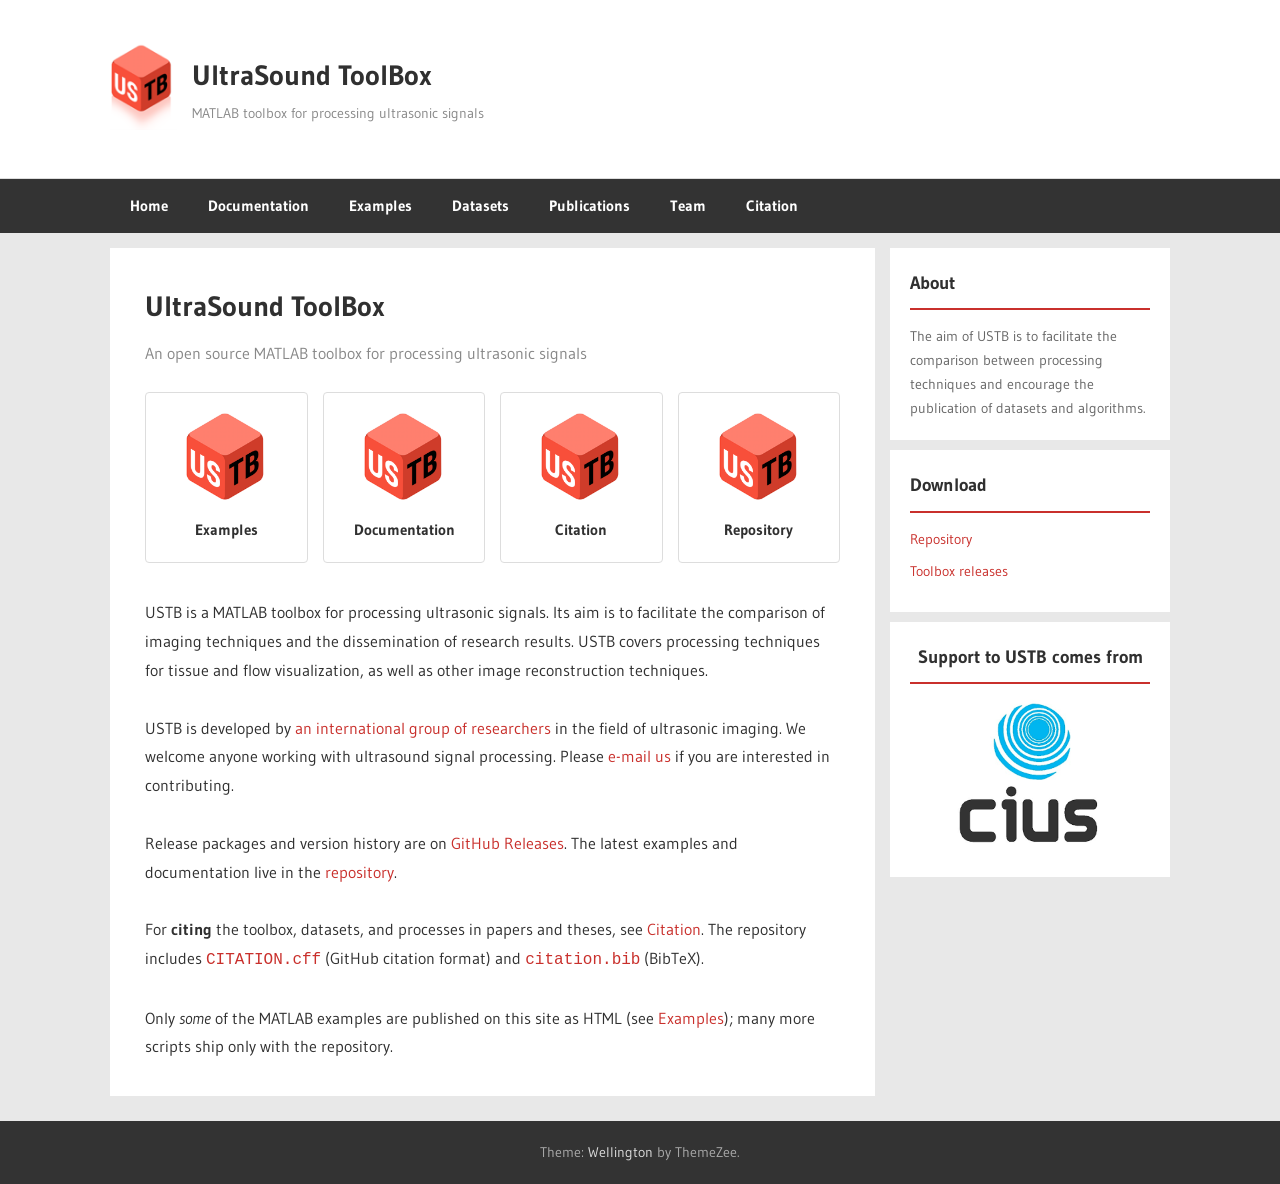
<file: website/index.html>
<!DOCTYPE html>
<html lang="en">
<head>
    <meta charset="UTF-8">
    <meta name="viewport" content="width=device-width, initial-scale=1.0">
    <title>Ultrasound Toolbox – MATLAB toolbox for processing ultrasonic signals</title>
    <link rel="icon" href="assets/images/ustb-logo.png" type="image/png">
    <link href="https://fonts.googleapis.com/css2?family=Gudea:wght@400;700&display=swap" rel="stylesheet">
    <link rel="stylesheet" href="assets/style.css">
</head>
<body>

<!-- Header -->
<header class="site-header">
    <div class="header-inner">
        <div class="site-branding">
            <a href="index.html"><img src="assets/images/ustb-logo.png" alt="USTB Logo"></a>
            <div>
                <div class="site-title"><a href="index.html">UltraSound ToolBox</a></div>
                <div class="site-description">MATLAB toolbox for processing ultrasonic signals</div>
            </div>
        </div>
    </div>
</header>

<!-- Navigation -->
<nav class="main-nav">
    <ul>
        <li><a href="index.html">Home</a></li>
        <li><a href="documentation.html">Documentation</a></li>
        <li><a href="examples.html">Examples</a></li>
        <li><a href="datasets.html">Datasets</a></li>
        <li><a href="publications.html">Publications</a></li>
        <li><a href="team.html">Team</a></li>
        <li><a href="citation.html">Citation</a></li>
    </ul>
</nav>

<!-- Main content -->
<div class="content-wrap">
    <main class="main-content">

        <section class="featured-post home-static">
            <h1>UltraSound ToolBox</h1>
            <p class="subtitle">An open source MATLAB toolbox for processing ultrasonic signals</p>

            <div class="icon-boxes">
                <a class="icon-box" href="examples.html">
                    <img src="assets/images/cube-examples.png" alt="Examples">
                    <span>Examples</span>
                </a>
                <a class="icon-box" href="documentation.html">
                    <img src="assets/images/cube-examples.png" alt="Documentation">
                    <span>Documentation</span>
                </a>
                <a class="icon-box" href="citation.html">
                    <img src="assets/images/cube-examples.png" alt="Citation">
                    <span>Citation</span>
                </a>
                <a class="icon-box" href="https://github.com/unioslo/USTB" target="_blank" rel="noopener">
                    <img src="assets/images/cube-examples.png" alt="Repository">
                    <span>Repository</span>
                </a>
            </div>

            <div class="description">
                <p>USTB is a MATLAB toolbox for processing ultrasonic signals. Its aim is to facilitate the comparison of imaging techniques and the dissemination of research results. USTB covers processing techniques for tissue and flow visualization, as well as other image reconstruction techniques.</p>
                <br>
                <p>USTB is developed by <a href="team.html">an international group of researchers</a> in the field of ultrasonic imaging. We welcome anyone working with ultrasound signal processing. Please <a href="mailto:contact@ustb.no">e-mail us</a> if you are interested in contributing.</p>
                <br>
                <p>Release packages and version history are on <a href="https://github.com/unioslo/USTB/releases" target="_blank" rel="noopener">GitHub Releases</a>. The latest examples and documentation live in the <a href="https://github.com/unioslo/USTB" target="_blank" rel="noopener">repository</a>.</p>
                <br>
                <p>For <strong>citing</strong> the toolbox, datasets, and processes in papers and theses, see <a href="citation.html">Citation</a>. The repository includes <a href="https://github.com/unioslo/USTB/blob/master/CITATION.cff" target="_blank" rel="noopener"><code>CITATION.cff</code></a> (GitHub citation format) and <a href="https://github.com/unioslo/USTB/blob/master/citation.bib" target="_blank" rel="noopener"><code>citation.bib</code></a> (BibTeX).</p>
                <br>
                <p>Only <em>some</em> of the MATLAB examples are published on this site as HTML (see <a href="examples.html">Examples</a>); many more scripts ship only with the repository.</p>
            </div>
        </section>

    </main>

    <!-- Sidebar -->
    <aside class="sidebar">
        <div class="sidebar-widget">
            <h3>About</h3>
            <p>The aim of USTB is to facilitate the comparison between processing techniques and encourage the publication of datasets and algorithms.</p>
        </div>

        <div class="sidebar-widget">
            <h3>Download</h3>
            <ul style="list-style: none; padding-left: 0;">
                <li><a href="https://github.com/unioslo/USTB">Repository</a></li>
                <li><a href="https://github.com/unioslo/USTB/releases">Toolbox releases</a></li>
            </ul>
        </div>

        <div class="sidebar-widget" style="text-align: center;">
            <h3>Support to USTB comes from</h3>
            <img src="assets/images/cius.png" alt="CIUS" style="max-width: 150px;">
        </div>

    </aside>
</div>

<!-- Footer -->
<footer class="site-footer">
    <p>Theme: <a href="https://themezee.com/themes/wellington/" target="_blank">Wellington</a> by ThemeZee.</p>
</footer>

</body>
</html>
</file>
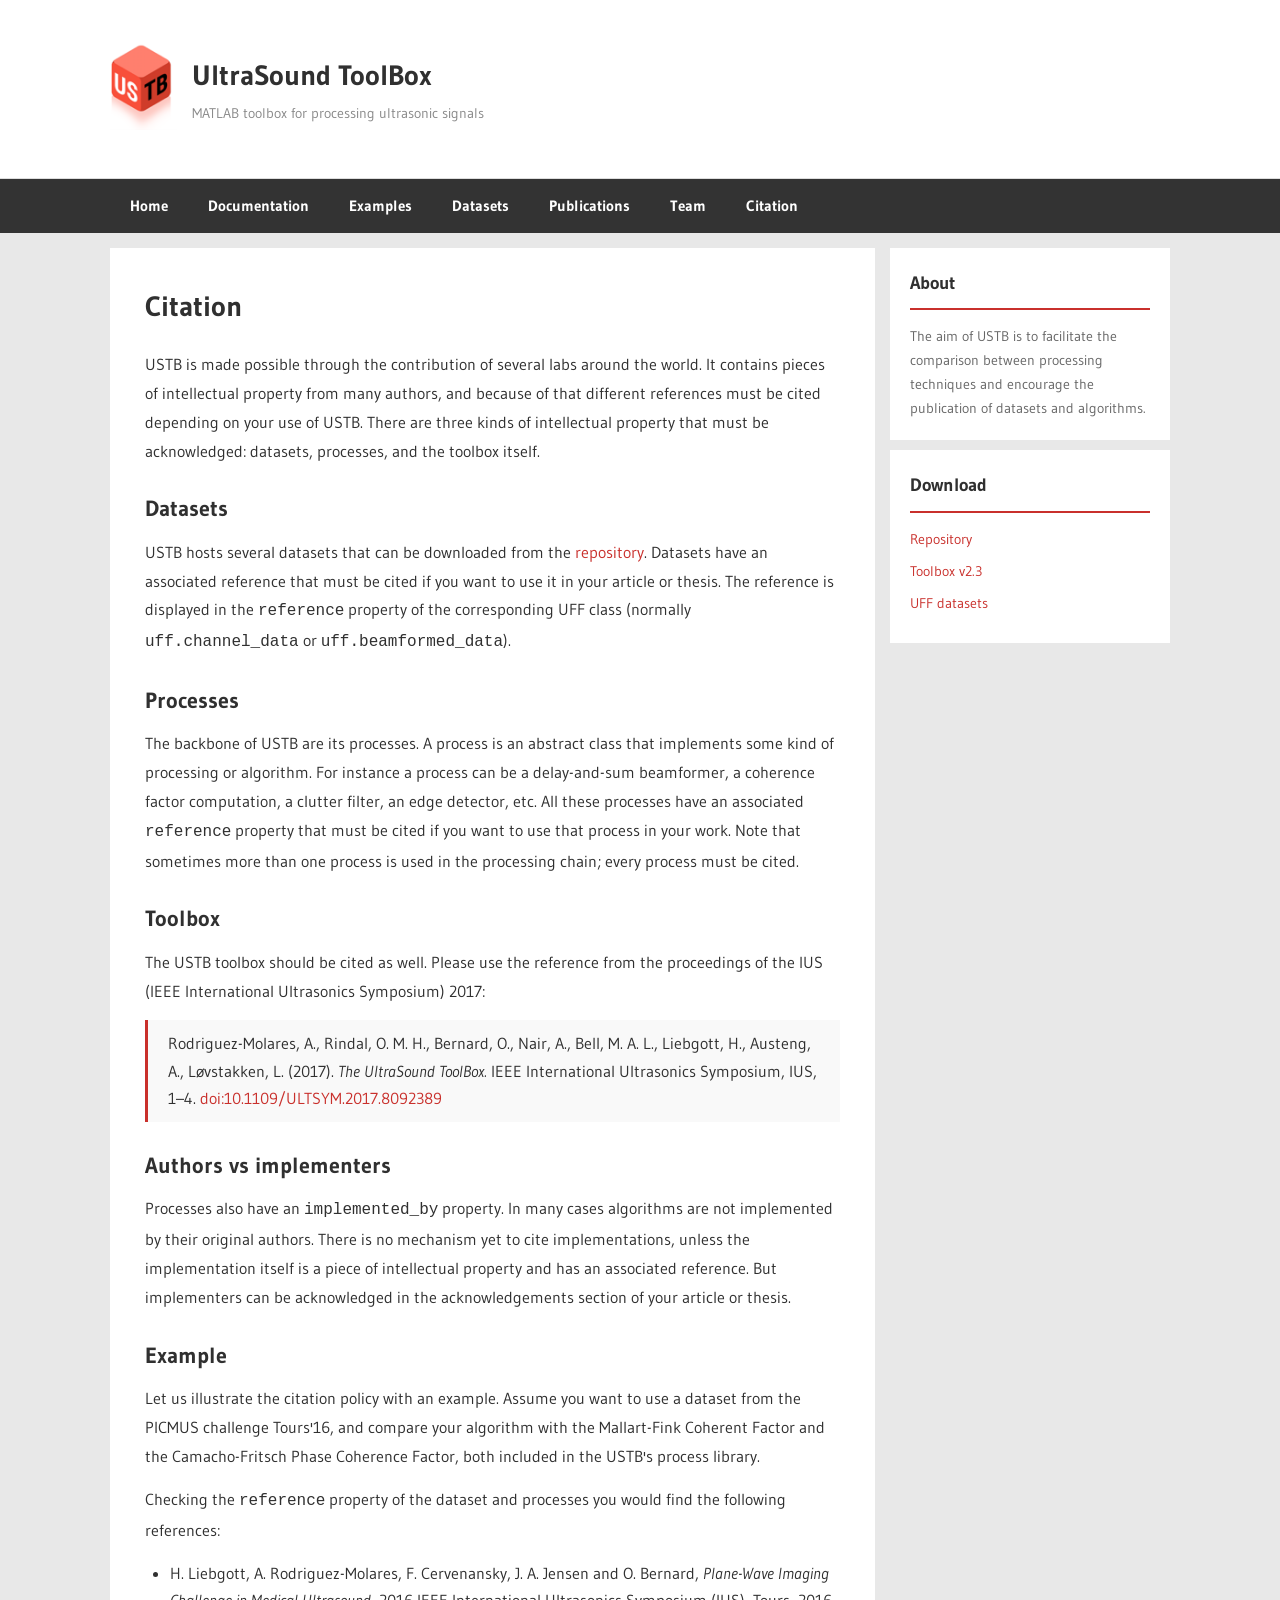
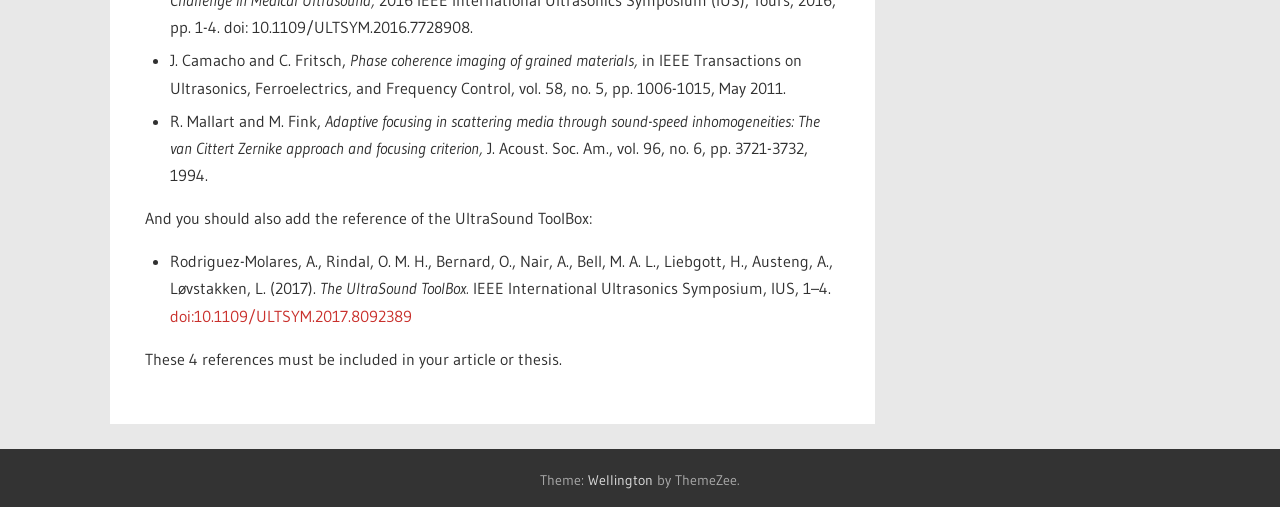
<file: website/citation.html>
<!DOCTYPE html>
<html lang="en">
<head>
    <meta charset="UTF-8">
    <meta name="viewport" content="width=device-width, initial-scale=1.0">
    <title>Citation – UltraSound ToolBox</title>
    <link rel="icon" href="assets/images/ustb-logo.png" type="image/png">
    <link href="https://fonts.googleapis.com/css2?family=Gudea:wght@400;700&display=swap" rel="stylesheet">
    <link rel="stylesheet" href="assets/style.css">
</head>
<body>

<header class="site-header">
    <div class="header-inner">
        <div class="site-branding">
            <a href="index.html"><img src="assets/images/ustb-logo.png" alt="USTB Logo"></a>
            <div>
                <div class="site-title"><a href="index.html">UltraSound ToolBox</a></div>
                <div class="site-description">MATLAB toolbox for processing ultrasonic signals</div>
            </div>
        </div>
    </div>
</header>

<nav class="main-nav">
    <ul>
        <li><a href="index.html">Home</a></li>
        <li><a href="documentation.html">Documentation</a></li>
        <li><a href="examples.html">Examples</a></li>
        <li><a href="datasets.html">Datasets</a></li>
        <li><a href="publications.html">Publications</a></li>
        <li><a href="team.html">Team</a></li>
        <li><a href="citation.html">Citation</a></li>
    </ul>
</nav>

<div class="content-wrap">
    <main class="main-content">
        <div class="page-content">
            <h1>Citation</h1>

            <p>USTB is made possible through the contribution of several labs around the world. It contains pieces of intellectual property from many authors, and because of that different references must be cited depending on your use of USTB. There are three kinds of intellectual property that must be acknowledged: datasets, processes, and the toolbox itself.</p>

            <h2>Datasets</h2>
            <p>USTB hosts several datasets that can be downloaded from the <a href="https://github.com/unioslo/USTB">repository</a>. Datasets have an associated reference that must be cited if you want to use it in your article or thesis. The reference is displayed in the <code>reference</code> property of the corresponding UFF class (normally <code>uff.channel_data</code> or <code>uff.beamformed_data</code>).</p>

            <h2>Processes</h2>
            <p>The backbone of USTB are its processes. A process is an abstract class that implements some kind of processing or algorithm. For instance a process can be a delay-and-sum beamformer, a coherence factor computation, a clutter filter, an edge detector, etc. All these processes have an associated <code>reference</code> property that must be cited if you want to use that process in your work. Note that sometimes more than one process is used in the processing chain; every process must be cited.</p>

            <h2>Toolbox</h2>
            <p>The USTB toolbox should be cited as well. Please use the reference from the proceedings of the IUS (IEEE International Ultrasonics Symposium) 2017:</p>
            <blockquote style="border-left: 3px solid #c9302c; padding: 10px 20px; margin: 15px 0; background: #f9f9f9;">
                Rodriguez-Molares, A., Rindal, O. M. H., Bernard, O., Nair, A., Bell, M. A. L., Liebgott, H., Austeng, A., Løvstakken, L. (2017). <em>The UltraSound ToolBox.</em> IEEE International Ultrasonics Symposium, IUS, 1–4. <a href="https://doi.org/10.1109/ULTSYM.2017.8092389">doi:10.1109/ULTSYM.2017.8092389</a>
            </blockquote>

            <h2>Authors vs implementers</h2>
            <p>Processes also have an <code>implemented_by</code> property. In many cases algorithms are not implemented by their original authors. There is no mechanism yet to cite implementations, unless the implementation itself is a piece of intellectual property and has an associated reference. But implementers can be acknowledged in the acknowledgements section of your article or thesis.</p>

            <h2>Example</h2>
            <p>Let us illustrate the citation policy with an example. Assume you want to use a dataset from the PICMUS challenge Tours'16, and compare your algorithm with the Mallart-Fink Coherent Factor and the Camacho-Fritsch Phase Coherence Factor, both included in the USTB's process library.</p>

            <p>Checking the <code>reference</code> property of the dataset and processes you would find the following references:</p>
            <ul>
                <li>H. Liebgott, A. Rodriguez-Molares, F. Cervenansky, J. A. Jensen and O. Bernard, <em>Plane-Wave Imaging Challenge in Medical Ultrasound,</em> 2016 IEEE International Ultrasonics Symposium (IUS), Tours, 2016, pp. 1-4. doi: 10.1109/ULTSYM.2016.7728908.</li>
                <li>J. Camacho and C. Fritsch, <em>Phase coherence imaging of grained materials,</em> in IEEE Transactions on Ultrasonics, Ferroelectrics, and Frequency Control, vol. 58, no. 5, pp. 1006-1015, May 2011.</li>
                <li>R. Mallart and M. Fink, <em>Adaptive focusing in scattering media through sound-speed inhomogeneities: The van Cittert Zernike approach and focusing criterion,</em> J. Acoust. Soc. Am., vol. 96, no. 6, pp. 3721-3732, 1994.</li>
            </ul>

            <p>And you should also add the reference of the UltraSound ToolBox:</p>
            <ul>
                <li>Rodriguez-Molares, A., Rindal, O. M. H., Bernard, O., Nair, A., Bell, M. A. L., Liebgott, H., Austeng, A., Løvstakken, L. (2017). <em>The UltraSound ToolBox.</em> IEEE International Ultrasonics Symposium, IUS, 1–4. <a href="https://doi.org/10.1109/ULTSYM.2017.8092389">doi:10.1109/ULTSYM.2017.8092389</a></li>
            </ul>

            <p>These 4 references must be included in your article or thesis.</p>
        </div>
    </main>

    <aside class="sidebar">
        <div class="sidebar-widget">
            <h3>About</h3>
            <p>The aim of USTB is to facilitate the comparison between processing techniques and encourage the publication of datasets and algorithms.</p>
        </div>
        <div class="sidebar-widget">
            <h3>Download</h3>
            <ul style="list-style: none; padding-left: 0;">
                <li><a href="https://github.com/unioslo/USTB">Repository</a></li>
                <li><a href="https://github.com/unioslo/USTB/releases">Toolbox v2.3</a></li>
                <li><a href="datasets.html">UFF datasets</a></li>
            </ul>
        </div>
    </aside>
</div>

<footer class="site-footer">
    <p>Theme: <a href="https://themezee.com/themes/wellington/" target="_blank">Wellington</a> by ThemeZee.</p>
</footer>

</body>
</html>
</file>
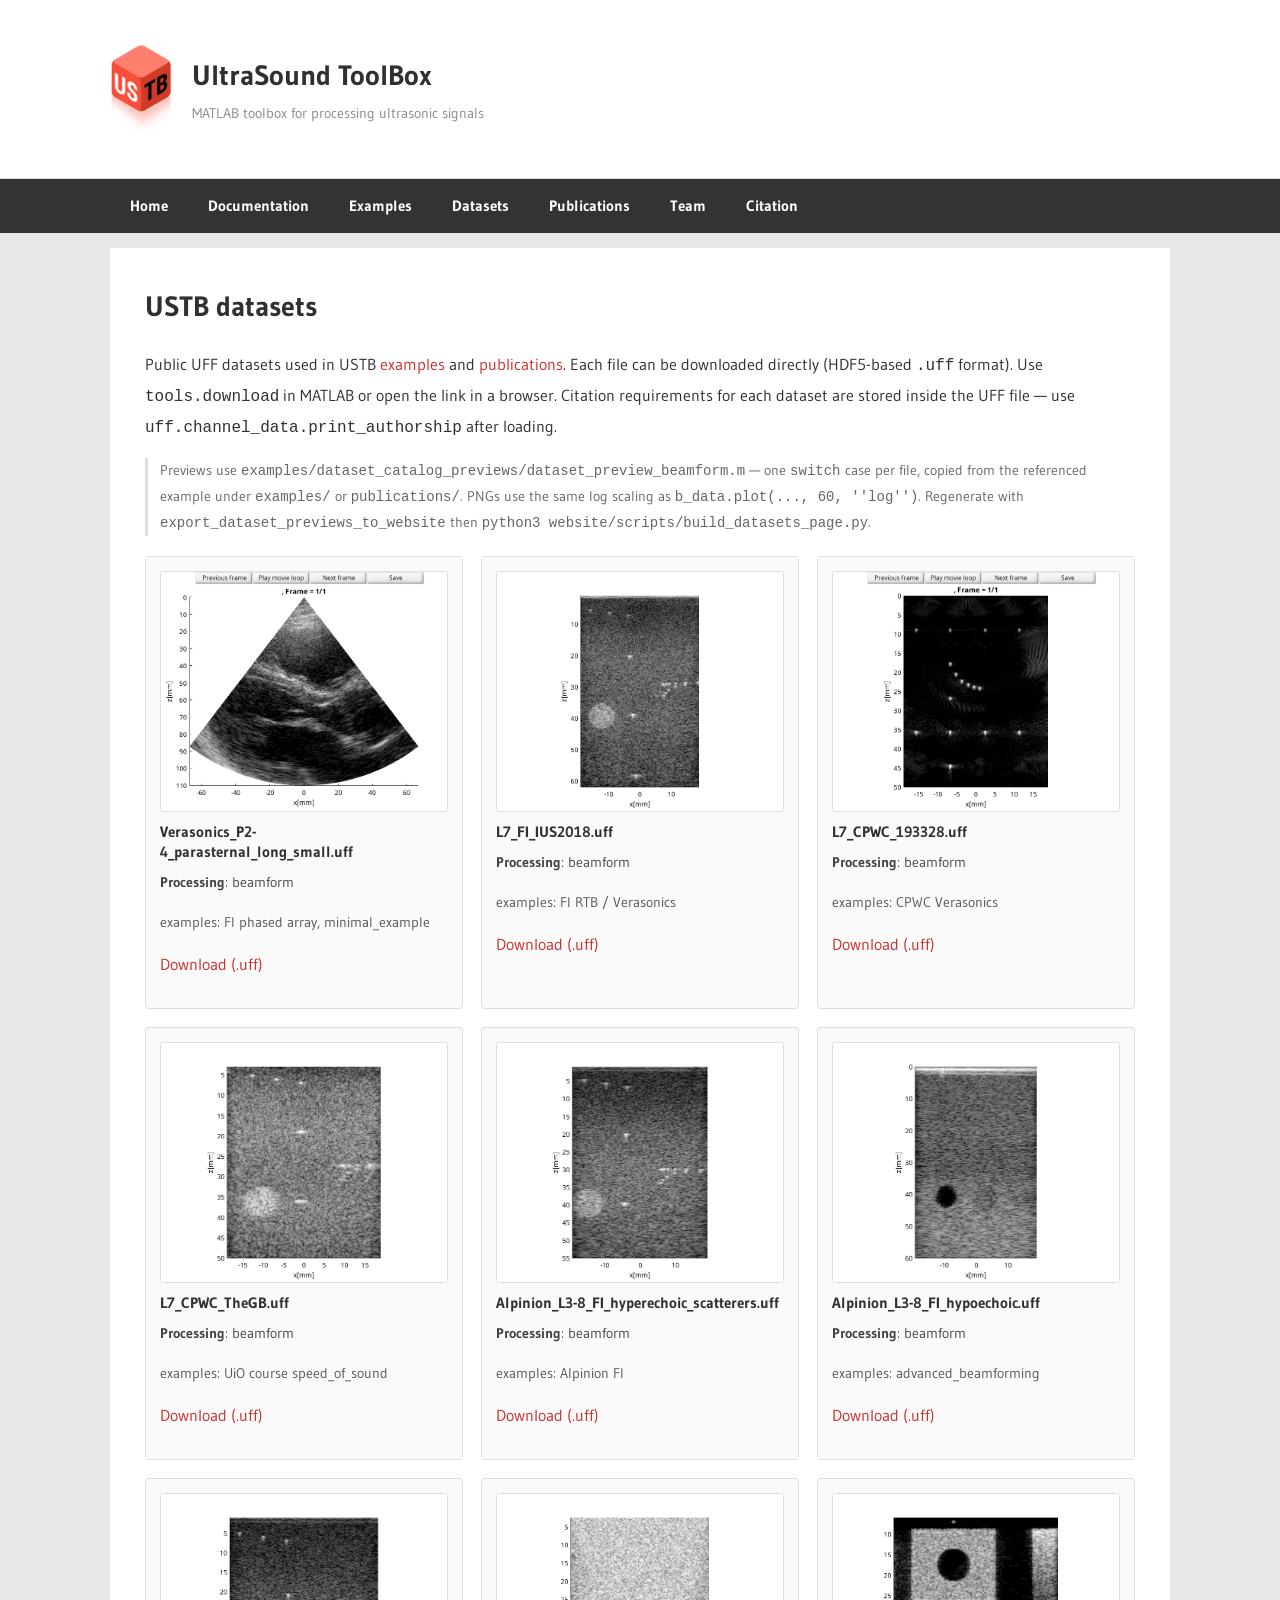
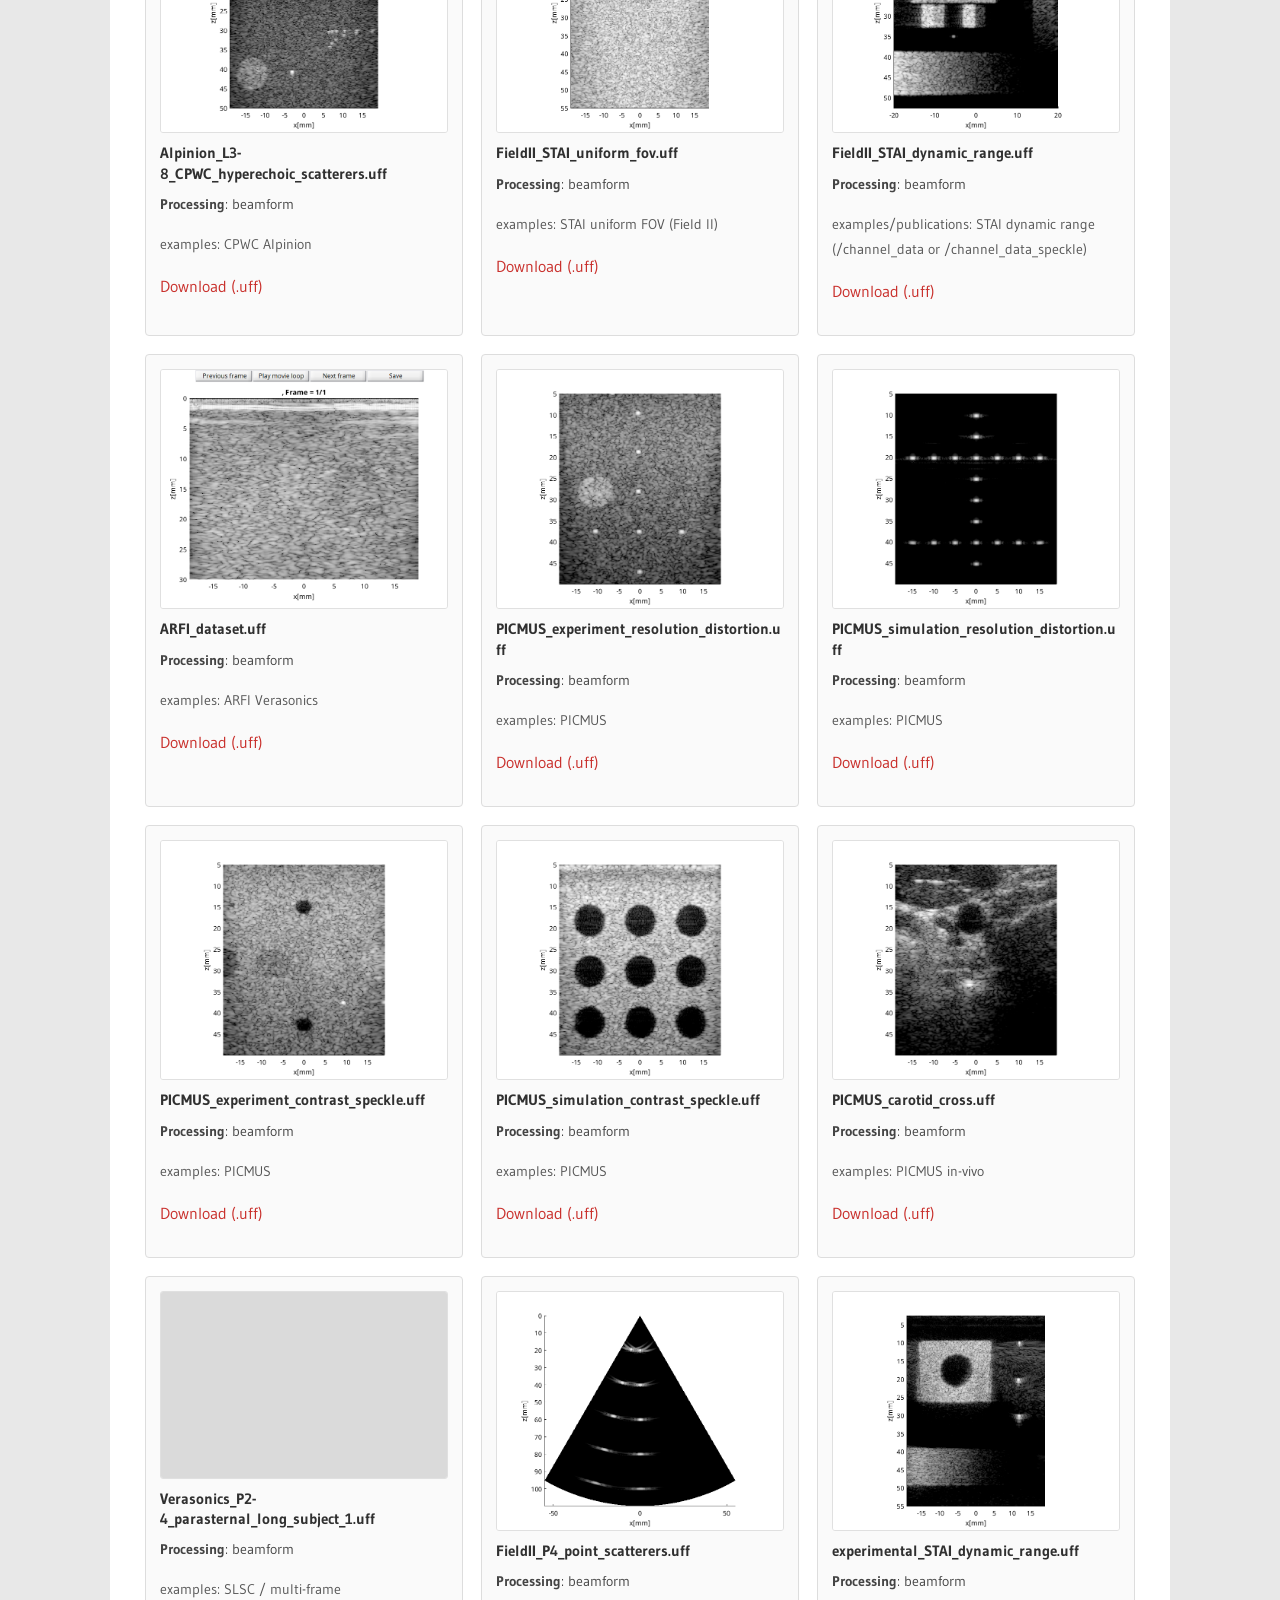
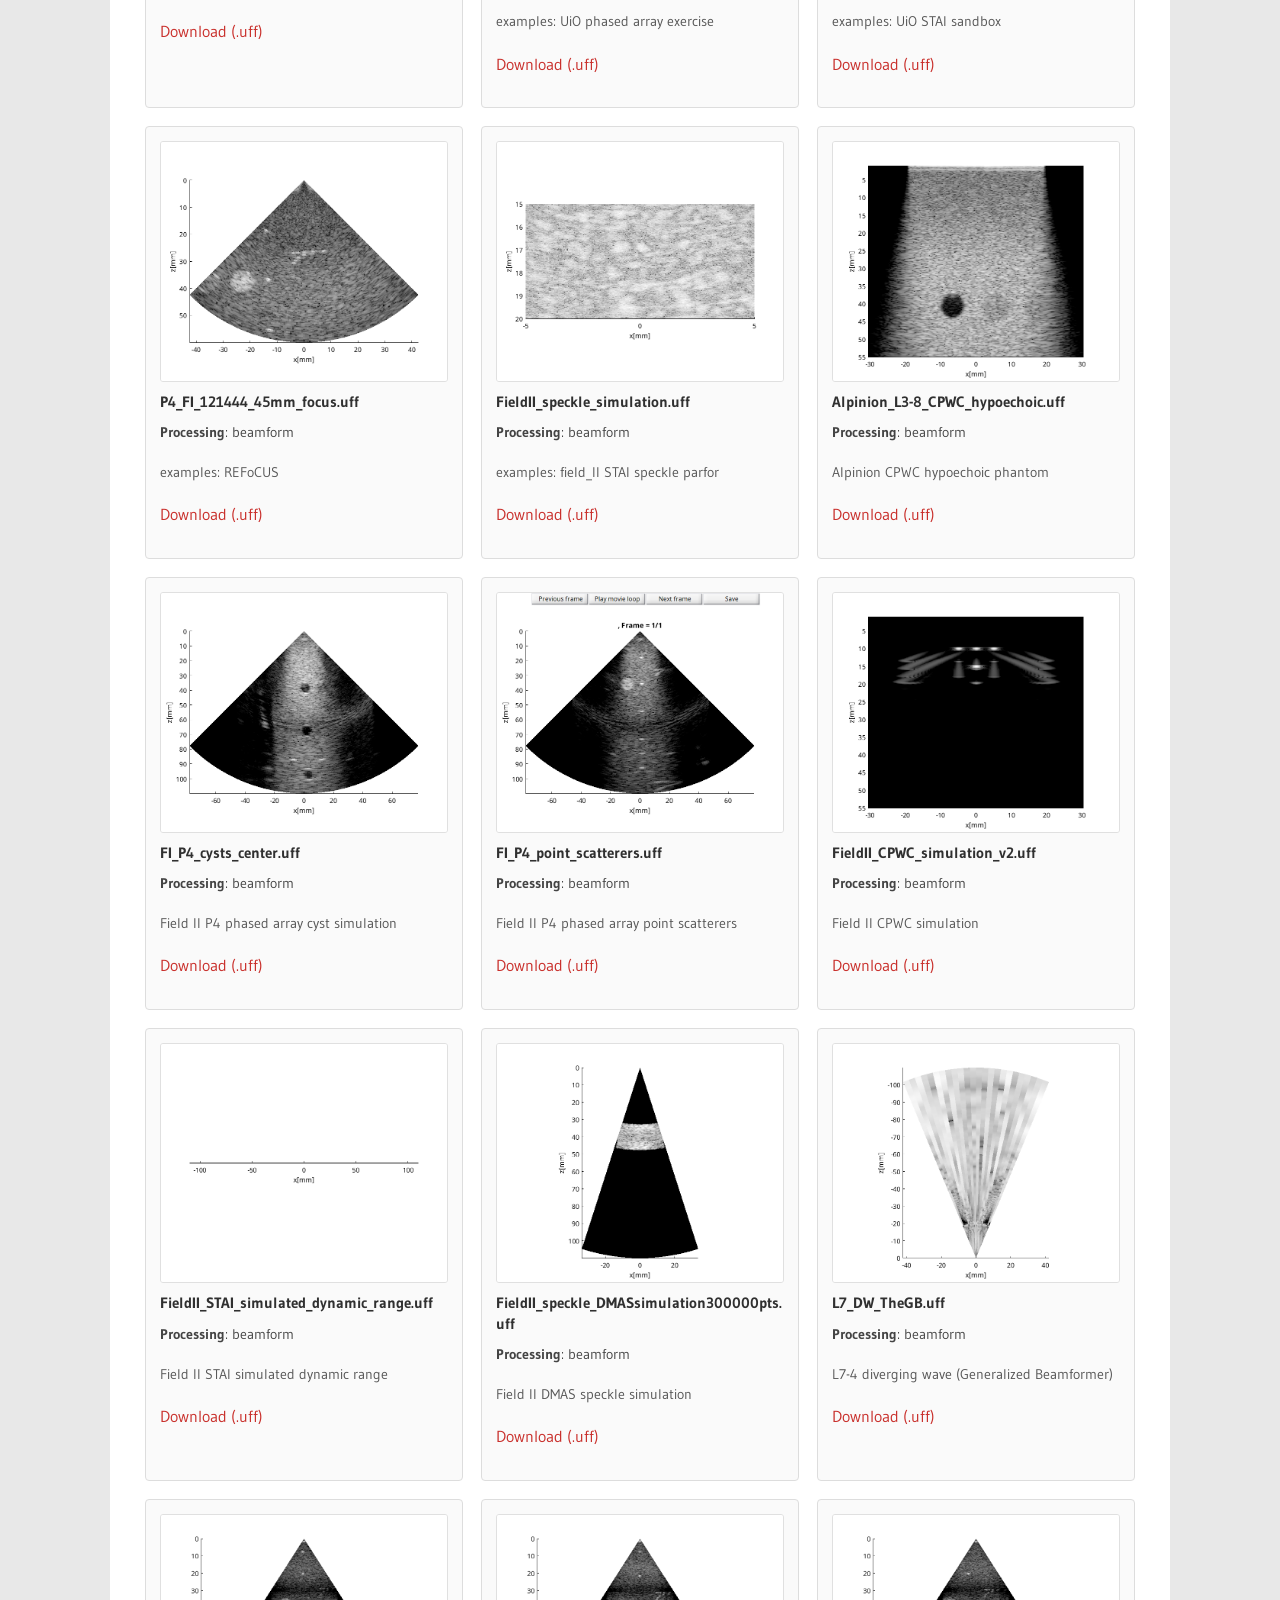
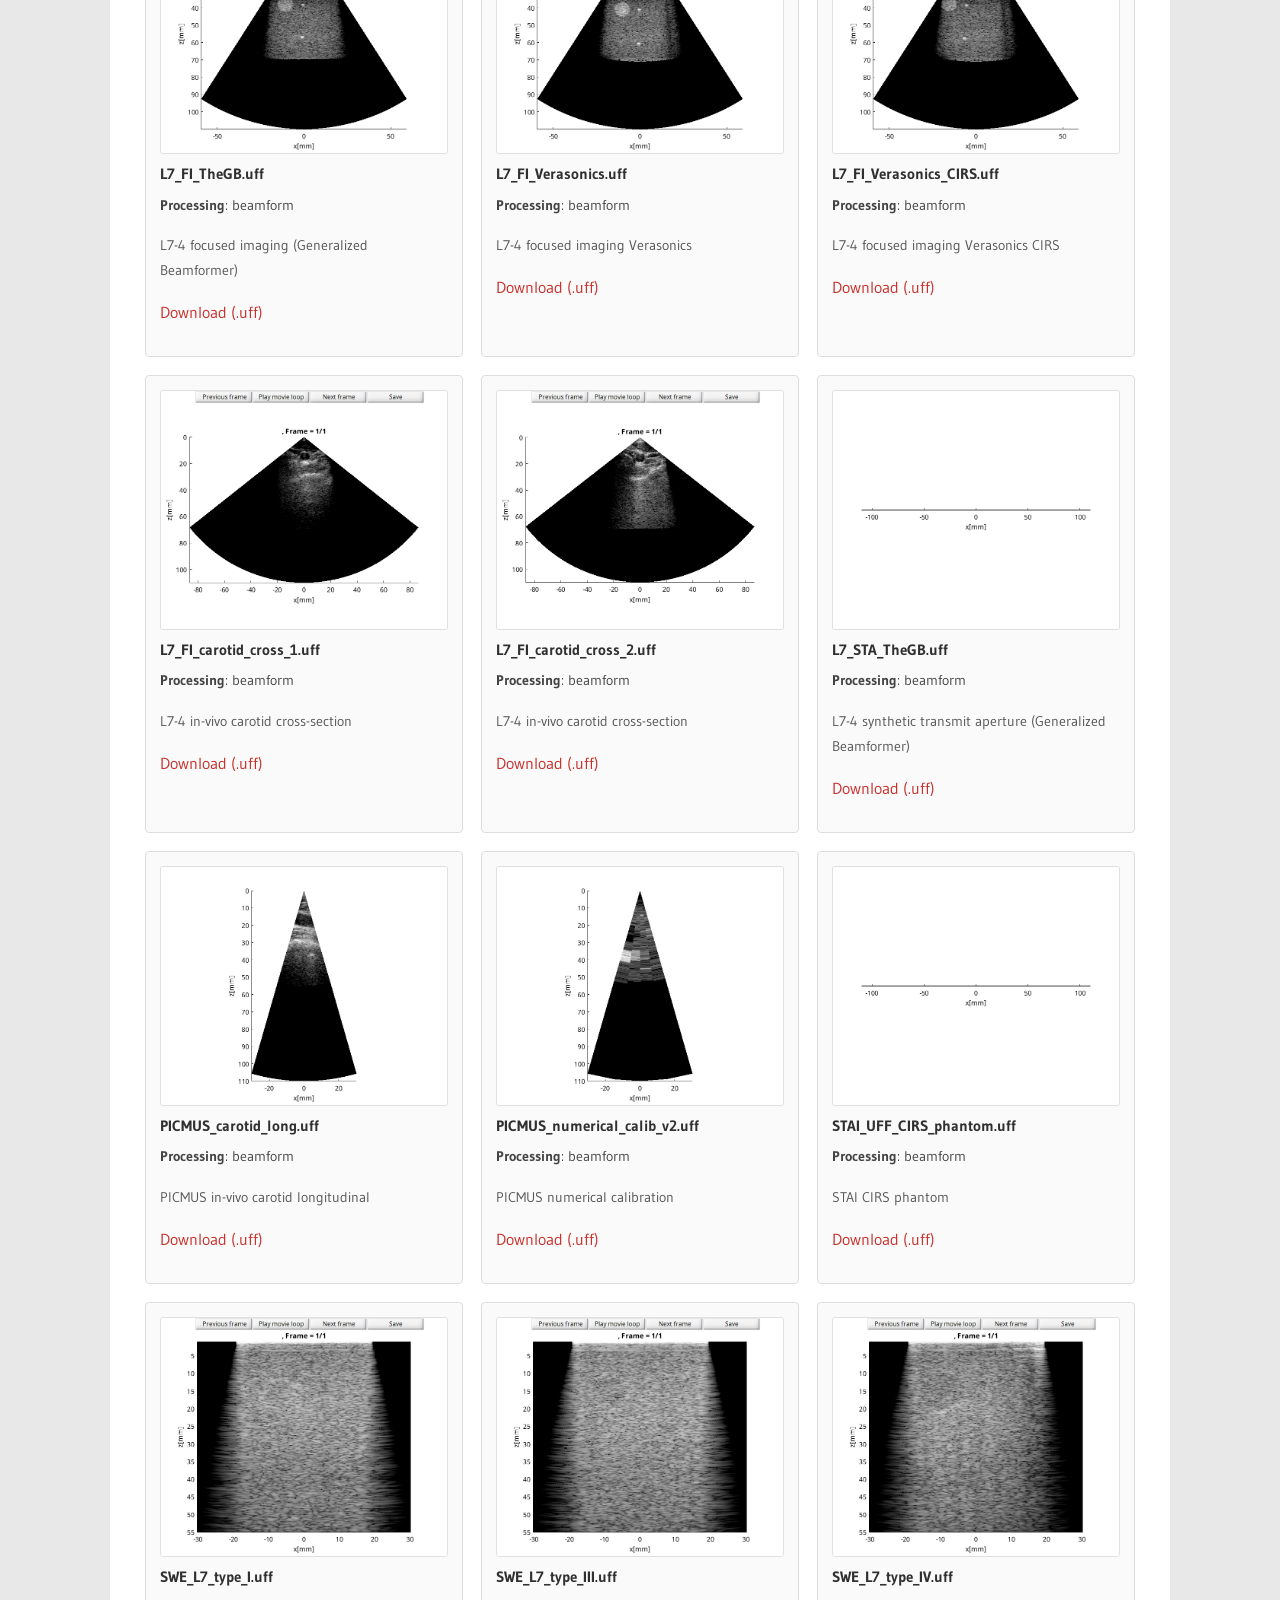
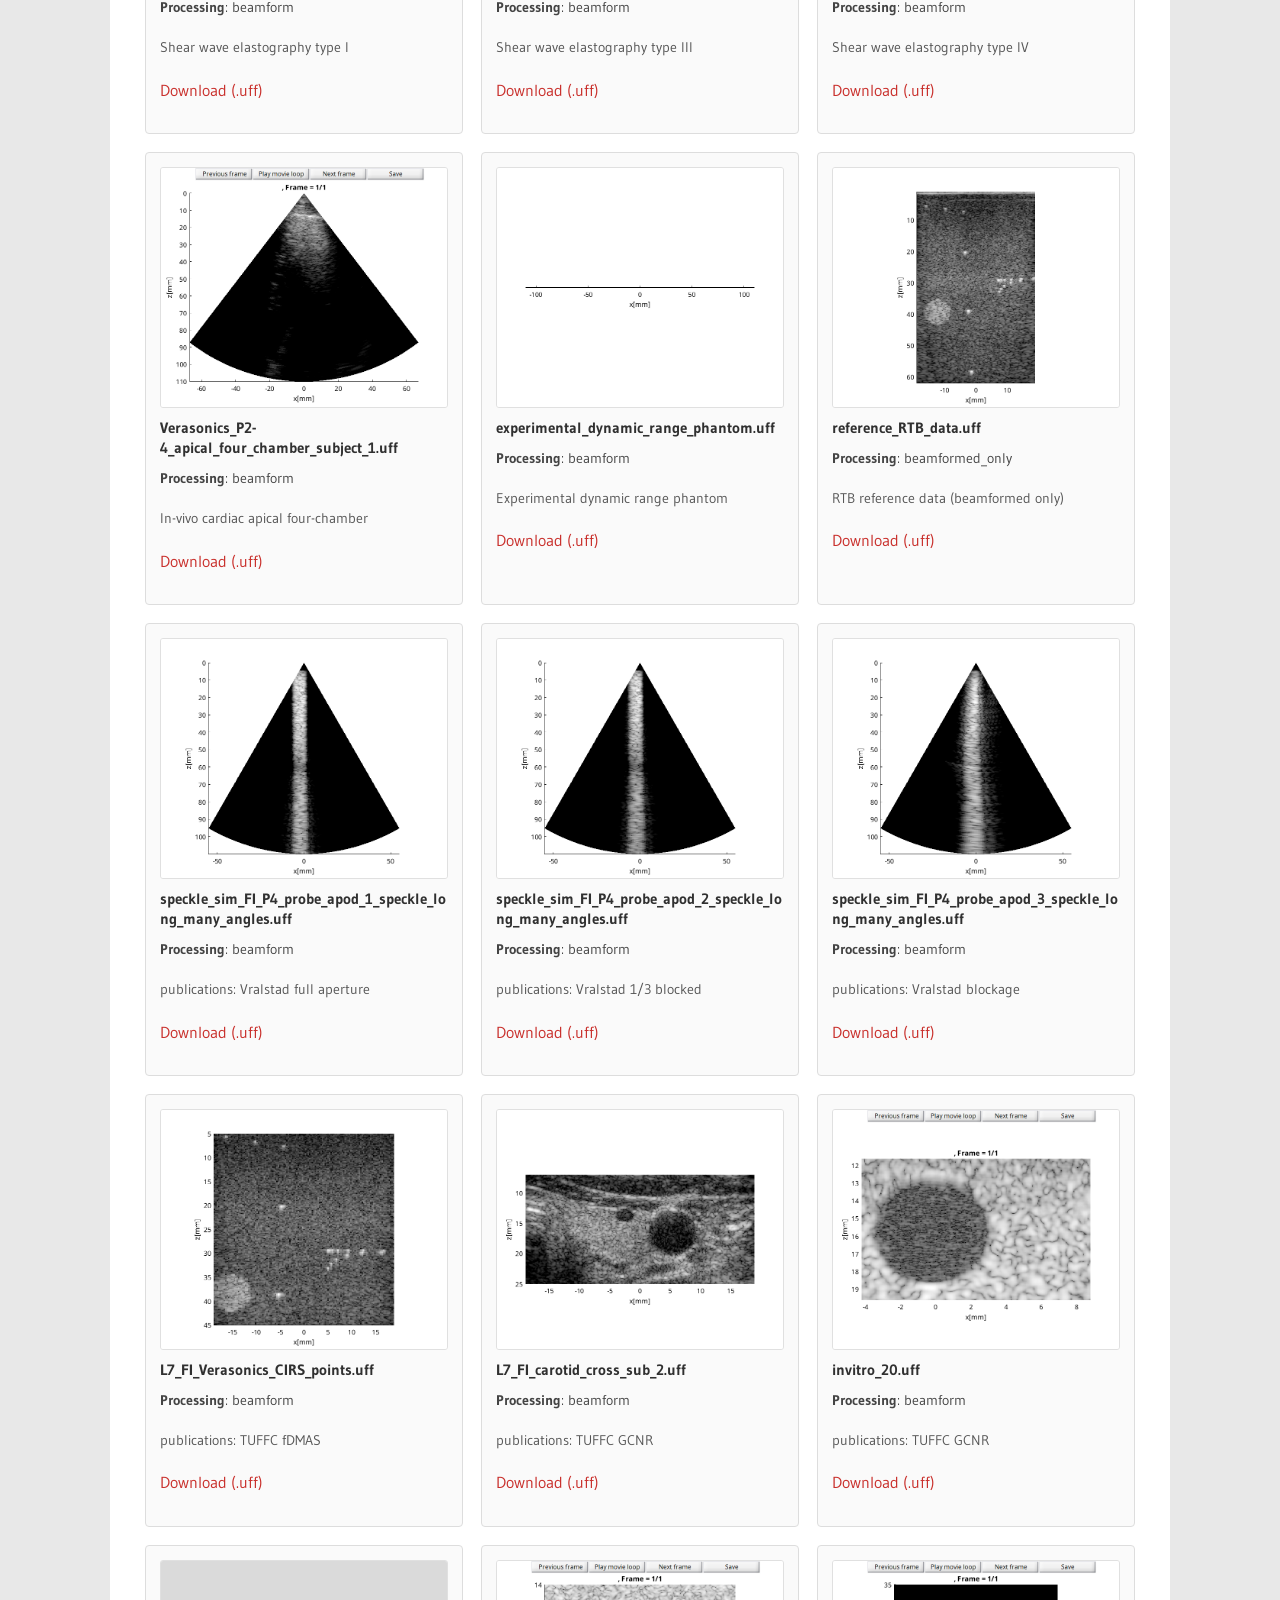
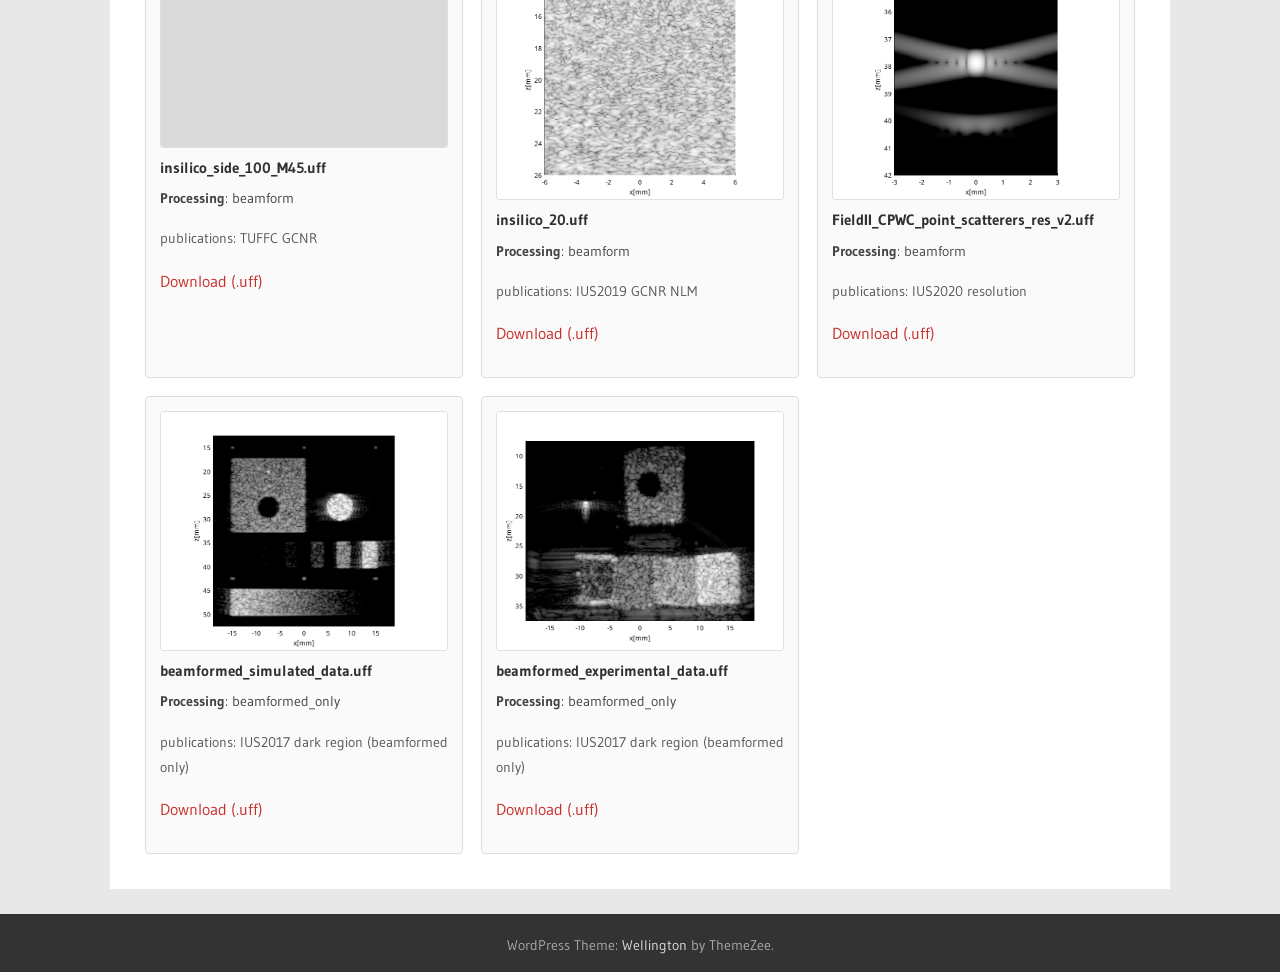
<file: website/datasets.html>
<!DOCTYPE html>
<html lang="en">
<head>
    <meta charset="UTF-8">
    <meta name="viewport" content="width=device-width, initial-scale=1.0">
    <title>Datasets – UltraSound ToolBox</title>
    <link rel="icon" href="assets/images/ustb-logo.png" type="image/png">
    <link href="https://fonts.googleapis.com/css2?family=Gudea:wght@400;700&display=swap" rel="stylesheet">
    <link rel="stylesheet" href="assets/style.css">
</head>
<body>

<header class="site-header">
    <div class="header-inner">
        <div class="site-branding">
            <a href="index.html"><img src="assets/images/ustb-logo.png" alt="USTB Logo"></a>
            <div>
                <div class="site-title"><a href="index.html">UltraSound ToolBox</a></div>
                <div class="site-description">MATLAB toolbox for processing ultrasonic signals</div>
            </div>
        </div>
    </div>
</header>

<nav class="main-nav">
    <ul>
        <li><a href="index.html">Home</a></li>
        <li><a href="documentation.html">Documentation</a></li>
        <li><a href="examples.html">Examples</a></li>
        <li><a href="datasets.html">Datasets</a></li>
        <li><a href="publications.html">Publications</a></li>
        <li><a href="team.html">Team</a></li>
        <li><a href="citation.html">Citation</a></li>
    </ul>
</nav>

<div class="content-wrap">
    <main class="main-content">
        <div class="page-content">
            <h1>USTB datasets</h1>
            <p>
                Public UFF datasets used in USTB <a href="examples.html">examples</a> and
                <a href="publications.html">publications</a>. Each file can be downloaded directly
                (HDF5-based <code>.uff</code> format). Use <code>tools.download</code> in MATLAB or
                open the link in a browser. Citation requirements for each dataset are stored inside
                the UFF file — use <code>uff.channel_data.print_authorship</code> after loading.
            </p>
            <p class="dataset-regen-note">
                Previews use <code>examples/dataset_catalog_previews/dataset_preview_beamform.m</code>
                — one <code>switch</code> case per file, copied from the referenced example under
                <code>examples/</code> or <code>publications/</code>. PNGs use the same log scaling as
                <code>b_data.plot(..., 60, ''log'')</code>. Regenerate with
                <code>export_dataset_previews_to_website</code> then
                <code>python3 website/scripts/build_datasets_page.py</code>.
            </p>

            <div class="dataset-grid">
            <article class="dataset-card">
                <a href="https://www.ustb.no/datasets/Verasonics_P2-4_parasternal_long_small.uff" class="dataset-thumb" target="_blank" rel="noopener">
                    <img src="assets/images/datasets/Verasonics_P2-4_parasternal_long_small_349ea15ea0.png" alt="Preview for Verasonics_P2-4_parasternal_long_small.uff" loading="lazy" width="400" height="260">
                </a>
                <h3><a href="https://www.ustb.no/datasets/Verasonics_P2-4_parasternal_long_small.uff" target="_blank" rel="noopener">Verasonics_P2-4_parasternal_long_small.uff</a></h3>
                <p class="dataset-meta"><strong>Processing</strong>: beamform</p>
                <p class="dataset-note">examples: FI phased array, minimal_example</p>
                <p><a href="https://www.ustb.no/datasets/Verasonics_P2-4_parasternal_long_small.uff" target="_blank" rel="noopener">Download (.uff)</a></p>
            </article>

            <article class="dataset-card">
                <a href="https://www.ustb.no/datasets/L7_FI_IUS2018.uff" class="dataset-thumb" target="_blank" rel="noopener">
                    <img src="assets/images/datasets/L7_FI_IUS2018_6771227a20.png" alt="Preview for L7_FI_IUS2018.uff" loading="lazy" width="400" height="260">
                </a>
                <h3><a href="https://www.ustb.no/datasets/L7_FI_IUS2018.uff" target="_blank" rel="noopener">L7_FI_IUS2018.uff</a></h3>
                <p class="dataset-meta"><strong>Processing</strong>: beamform</p>
                <p class="dataset-note">examples: FI RTB / Verasonics</p>
                <p><a href="https://www.ustb.no/datasets/L7_FI_IUS2018.uff" target="_blank" rel="noopener">Download (.uff)</a></p>
            </article>

            <article class="dataset-card">
                <a href="https://www.ustb.no/datasets/L7_CPWC_193328.uff" class="dataset-thumb" target="_blank" rel="noopener">
                    <img src="assets/images/datasets/L7_CPWC_193328_3a69ce8261.png" alt="Preview for L7_CPWC_193328.uff" loading="lazy" width="400" height="260">
                </a>
                <h3><a href="https://www.ustb.no/datasets/L7_CPWC_193328.uff" target="_blank" rel="noopener">L7_CPWC_193328.uff</a></h3>
                <p class="dataset-meta"><strong>Processing</strong>: beamform</p>
                <p class="dataset-note">examples: CPWC Verasonics</p>
                <p><a href="https://www.ustb.no/datasets/L7_CPWC_193328.uff" target="_blank" rel="noopener">Download (.uff)</a></p>
            </article>

            <article class="dataset-card">
                <a href="https://www.ustb.no/datasets/L7_CPWC_TheGB.uff" class="dataset-thumb" target="_blank" rel="noopener">
                    <img src="assets/images/datasets/L7_CPWC_TheGB_a678c24311.png" alt="Preview for L7_CPWC_TheGB.uff" loading="lazy" width="400" height="260">
                </a>
                <h3><a href="https://www.ustb.no/datasets/L7_CPWC_TheGB.uff" target="_blank" rel="noopener">L7_CPWC_TheGB.uff</a></h3>
                <p class="dataset-meta"><strong>Processing</strong>: beamform</p>
                <p class="dataset-note">examples: UiO course speed_of_sound</p>
                <p><a href="https://www.ustb.no/datasets/L7_CPWC_TheGB.uff" target="_blank" rel="noopener">Download (.uff)</a></p>
            </article>

            <article class="dataset-card">
                <a href="https://www.ustb.no/datasets/Alpinion_L3-8_FI_hyperechoic_scatterers.uff" class="dataset-thumb" target="_blank" rel="noopener">
                    <img src="assets/images/datasets/Alpinion_L3-8_FI_hyperechoic_scatterers_59ee310b06.png" alt="Preview for Alpinion_L3-8_FI_hyperechoic_scatterers.uff" loading="lazy" width="400" height="260">
                </a>
                <h3><a href="https://www.ustb.no/datasets/Alpinion_L3-8_FI_hyperechoic_scatterers.uff" target="_blank" rel="noopener">Alpinion_L3-8_FI_hyperechoic_scatterers.uff</a></h3>
                <p class="dataset-meta"><strong>Processing</strong>: beamform</p>
                <p class="dataset-note">examples: Alpinion FI</p>
                <p><a href="https://www.ustb.no/datasets/Alpinion_L3-8_FI_hyperechoic_scatterers.uff" target="_blank" rel="noopener">Download (.uff)</a></p>
            </article>

            <article class="dataset-card">
                <a href="https://www.ustb.no/datasets/Alpinion_L3-8_FI_hypoechoic.uff" class="dataset-thumb" target="_blank" rel="noopener">
                    <img src="assets/images/datasets/Alpinion_L3-8_FI_hypoechoic_60462b935d.png" alt="Preview for Alpinion_L3-8_FI_hypoechoic.uff" loading="lazy" width="400" height="260">
                </a>
                <h3><a href="https://www.ustb.no/datasets/Alpinion_L3-8_FI_hypoechoic.uff" target="_blank" rel="noopener">Alpinion_L3-8_FI_hypoechoic.uff</a></h3>
                <p class="dataset-meta"><strong>Processing</strong>: beamform</p>
                <p class="dataset-note">examples: advanced_beamforming</p>
                <p><a href="https://www.ustb.no/datasets/Alpinion_L3-8_FI_hypoechoic.uff" target="_blank" rel="noopener">Download (.uff)</a></p>
            </article>

            <article class="dataset-card">
                <a href="https://www.ustb.no/datasets/Alpinion_L3-8_CPWC_hyperechoic_scatterers.uff" class="dataset-thumb" target="_blank" rel="noopener">
                    <img src="assets/images/datasets/Alpinion_L3-8_CPWC_hyperechoic_scatterer_4e132ff93e.png" alt="Preview for Alpinion_L3-8_CPWC_hyperechoic_scatterers.uff" loading="lazy" width="400" height="260">
                </a>
                <h3><a href="https://www.ustb.no/datasets/Alpinion_L3-8_CPWC_hyperechoic_scatterers.uff" target="_blank" rel="noopener">Alpinion_L3-8_CPWC_hyperechoic_scatterers.uff</a></h3>
                <p class="dataset-meta"><strong>Processing</strong>: beamform</p>
                <p class="dataset-note">examples: CPWC Alpinion</p>
                <p><a href="https://www.ustb.no/datasets/Alpinion_L3-8_CPWC_hyperechoic_scatterers.uff" target="_blank" rel="noopener">Download (.uff)</a></p>
            </article>

            <article class="dataset-card">
                <a href="https://www.ustb.no/datasets/FieldII_STAI_uniform_fov.uff" class="dataset-thumb" target="_blank" rel="noopener">
                    <img src="assets/images/datasets/FieldII_STAI_uniform_fov_57ca2ce70a.png" alt="Preview for FieldII_STAI_uniform_fov.uff" loading="lazy" width="400" height="260">
                </a>
                <h3><a href="https://www.ustb.no/datasets/FieldII_STAI_uniform_fov.uff" target="_blank" rel="noopener">FieldII_STAI_uniform_fov.uff</a></h3>
                <p class="dataset-meta"><strong>Processing</strong>: beamform</p>
                <p class="dataset-note">examples: STAI uniform FOV (Field II)</p>
                <p><a href="https://www.ustb.no/datasets/FieldII_STAI_uniform_fov.uff" target="_blank" rel="noopener">Download (.uff)</a></p>
            </article>

            <article class="dataset-card">
                <a href="https://www.ustb.no/datasets/FieldII_STAI_dynamic_range.uff" class="dataset-thumb" target="_blank" rel="noopener">
                    <img src="assets/images/datasets/FieldII_STAI_dynamic_range_7defa896ae.png" alt="Preview for FieldII_STAI_dynamic_range.uff" loading="lazy" width="400" height="260">
                </a>
                <h3><a href="https://www.ustb.no/datasets/FieldII_STAI_dynamic_range.uff" target="_blank" rel="noopener">FieldII_STAI_dynamic_range.uff</a></h3>
                <p class="dataset-meta"><strong>Processing</strong>: beamform</p>
                <p class="dataset-note">examples/publications: STAI dynamic range (/channel_data or /channel_data_speckle)</p>
                <p><a href="https://www.ustb.no/datasets/FieldII_STAI_dynamic_range.uff" target="_blank" rel="noopener">Download (.uff)</a></p>
            </article>

            <article class="dataset-card">
                <a href="https://www.ustb.no/datasets/ARFI_dataset.uff" class="dataset-thumb" target="_blank" rel="noopener">
                    <img src="assets/images/datasets/ARFI_dataset_975d54224a.png" alt="Preview for ARFI_dataset.uff" loading="lazy" width="400" height="260">
                </a>
                <h3><a href="https://www.ustb.no/datasets/ARFI_dataset.uff" target="_blank" rel="noopener">ARFI_dataset.uff</a></h3>
                <p class="dataset-meta"><strong>Processing</strong>: beamform</p>
                <p class="dataset-note">examples: ARFI Verasonics</p>
                <p><a href="https://www.ustb.no/datasets/ARFI_dataset.uff" target="_blank" rel="noopener">Download (.uff)</a></p>
            </article>

            <article class="dataset-card">
                <a href="https://www.ustb.no/datasets/PICMUS_experiment_resolution_distortion.uff" class="dataset-thumb" target="_blank" rel="noopener">
                    <img src="assets/images/datasets/PICMUS_experiment_resolution_distortion_4a72668fec.png" alt="Preview for PICMUS_experiment_resolution_distortion.uff" loading="lazy" width="400" height="260">
                </a>
                <h3><a href="https://www.ustb.no/datasets/PICMUS_experiment_resolution_distortion.uff" target="_blank" rel="noopener">PICMUS_experiment_resolution_distortion.uff</a></h3>
                <p class="dataset-meta"><strong>Processing</strong>: beamform</p>
                <p class="dataset-note">examples: PICMUS</p>
                <p><a href="https://www.ustb.no/datasets/PICMUS_experiment_resolution_distortion.uff" target="_blank" rel="noopener">Download (.uff)</a></p>
            </article>

            <article class="dataset-card">
                <a href="https://www.ustb.no/datasets/PICMUS_simulation_resolution_distortion.uff" class="dataset-thumb" target="_blank" rel="noopener">
                    <img src="assets/images/datasets/PICMUS_simulation_resolution_distortion_c02d616c5a.png" alt="Preview for PICMUS_simulation_resolution_distortion.uff" loading="lazy" width="400" height="260">
                </a>
                <h3><a href="https://www.ustb.no/datasets/PICMUS_simulation_resolution_distortion.uff" target="_blank" rel="noopener">PICMUS_simulation_resolution_distortion.uff</a></h3>
                <p class="dataset-meta"><strong>Processing</strong>: beamform</p>
                <p class="dataset-note">examples: PICMUS</p>
                <p><a href="https://www.ustb.no/datasets/PICMUS_simulation_resolution_distortion.uff" target="_blank" rel="noopener">Download (.uff)</a></p>
            </article>

            <article class="dataset-card">
                <a href="https://www.ustb.no/datasets/PICMUS_experiment_contrast_speckle.uff" class="dataset-thumb" target="_blank" rel="noopener">
                    <img src="assets/images/datasets/PICMUS_experiment_contrast_speckle_a8b79c234f.png" alt="Preview for PICMUS_experiment_contrast_speckle.uff" loading="lazy" width="400" height="260">
                </a>
                <h3><a href="https://www.ustb.no/datasets/PICMUS_experiment_contrast_speckle.uff" target="_blank" rel="noopener">PICMUS_experiment_contrast_speckle.uff</a></h3>
                <p class="dataset-meta"><strong>Processing</strong>: beamform</p>
                <p class="dataset-note">examples: PICMUS</p>
                <p><a href="https://www.ustb.no/datasets/PICMUS_experiment_contrast_speckle.uff" target="_blank" rel="noopener">Download (.uff)</a></p>
            </article>

            <article class="dataset-card">
                <a href="https://www.ustb.no/datasets/PICMUS_simulation_contrast_speckle.uff" class="dataset-thumb" target="_blank" rel="noopener">
                    <img src="assets/images/datasets/PICMUS_simulation_contrast_speckle_5e1c201b01.png" alt="Preview for PICMUS_simulation_contrast_speckle.uff" loading="lazy" width="400" height="260">
                </a>
                <h3><a href="https://www.ustb.no/datasets/PICMUS_simulation_contrast_speckle.uff" target="_blank" rel="noopener">PICMUS_simulation_contrast_speckle.uff</a></h3>
                <p class="dataset-meta"><strong>Processing</strong>: beamform</p>
                <p class="dataset-note">examples: PICMUS</p>
                <p><a href="https://www.ustb.no/datasets/PICMUS_simulation_contrast_speckle.uff" target="_blank" rel="noopener">Download (.uff)</a></p>
            </article>

            <article class="dataset-card">
                <a href="https://www.ustb.no/datasets/PICMUS_carotid_cross.uff" class="dataset-thumb" target="_blank" rel="noopener">
                    <img src="assets/images/datasets/PICMUS_carotid_cross_63d28bc79c.png" alt="Preview for PICMUS_carotid_cross.uff" loading="lazy" width="400" height="260">
                </a>
                <h3><a href="https://www.ustb.no/datasets/PICMUS_carotid_cross.uff" target="_blank" rel="noopener">PICMUS_carotid_cross.uff</a></h3>
                <p class="dataset-meta"><strong>Processing</strong>: beamform</p>
                <p class="dataset-note">examples: PICMUS in-vivo</p>
                <p><a href="https://www.ustb.no/datasets/PICMUS_carotid_cross.uff" target="_blank" rel="noopener">Download (.uff)</a></p>
            </article>

            <article class="dataset-card">
                <a href="https://www.ustb.no/datasets/Verasonics_P2-4_parasternal_long_subject_1.uff" class="dataset-thumb" target="_blank" rel="noopener">
                    <img src="assets/images/datasets/Verasonics_P2-4_parasternal_long_subject_87796bb303.png" alt="Preview for Verasonics_P2-4_parasternal_long_subject_1.uff" loading="lazy" width="400" height="260">
                </a>
                <h3><a href="https://www.ustb.no/datasets/Verasonics_P2-4_parasternal_long_subject_1.uff" target="_blank" rel="noopener">Verasonics_P2-4_parasternal_long_subject_1.uff</a></h3>
                <p class="dataset-meta"><strong>Processing</strong>: beamform</p>
                <p class="dataset-note">examples: SLSC / multi-frame</p>
                <p><a href="https://www.ustb.no/datasets/Verasonics_P2-4_parasternal_long_subject_1.uff" target="_blank" rel="noopener">Download (.uff)</a></p>
            </article>

            <article class="dataset-card">
                <a href="https://www.ustb.no/datasets/FieldII_P4_point_scatterers.uff" class="dataset-thumb" target="_blank" rel="noopener">
                    <img src="assets/images/datasets/FieldII_P4_point_scatterers_693678b549.png" alt="Preview for FieldII_P4_point_scatterers.uff" loading="lazy" width="400" height="260">
                </a>
                <h3><a href="https://www.ustb.no/datasets/FieldII_P4_point_scatterers.uff" target="_blank" rel="noopener">FieldII_P4_point_scatterers.uff</a></h3>
                <p class="dataset-meta"><strong>Processing</strong>: beamform</p>
                <p class="dataset-note">examples: UiO phased array exercise</p>
                <p><a href="https://www.ustb.no/datasets/FieldII_P4_point_scatterers.uff" target="_blank" rel="noopener">Download (.uff)</a></p>
            </article>

            <article class="dataset-card">
                <a href="https://www.ustb.no/datasets/experimental_STAI_dynamic_range.uff" class="dataset-thumb" target="_blank" rel="noopener">
                    <img src="assets/images/datasets/experimental_STAI_dynamic_range_25395edf60.png" alt="Preview for experimental_STAI_dynamic_range.uff" loading="lazy" width="400" height="260">
                </a>
                <h3><a href="https://www.ustb.no/datasets/experimental_STAI_dynamic_range.uff" target="_blank" rel="noopener">experimental_STAI_dynamic_range.uff</a></h3>
                <p class="dataset-meta"><strong>Processing</strong>: beamform</p>
                <p class="dataset-note">examples: UiO STAI sandbox</p>
                <p><a href="https://www.ustb.no/datasets/experimental_STAI_dynamic_range.uff" target="_blank" rel="noopener">Download (.uff)</a></p>
            </article>

            <article class="dataset-card">
                <a href="https://www.ustb.no/datasets/P4_FI_121444_45mm_focus.uff" class="dataset-thumb" target="_blank" rel="noopener">
                    <img src="assets/images/datasets/P4_FI_121444_45mm_focus_17da88fdcf.png" alt="Preview for P4_FI_121444_45mm_focus.uff" loading="lazy" width="400" height="260">
                </a>
                <h3><a href="https://www.ustb.no/datasets/P4_FI_121444_45mm_focus.uff" target="_blank" rel="noopener">P4_FI_121444_45mm_focus.uff</a></h3>
                <p class="dataset-meta"><strong>Processing</strong>: beamform</p>
                <p class="dataset-note">examples: REFoCUS</p>
                <p><a href="https://www.ustb.no/datasets/P4_FI_121444_45mm_focus.uff" target="_blank" rel="noopener">Download (.uff)</a></p>
            </article>

            <article class="dataset-card">
                <a href="https://www.ustb.no/datasets/FieldII_speckle_simulation.uff" class="dataset-thumb" target="_blank" rel="noopener">
                    <img src="assets/images/datasets/FieldII_speckle_simulation_acea0dc1a0.png" alt="Preview for FieldII_speckle_simulation.uff" loading="lazy" width="400" height="260">
                </a>
                <h3><a href="https://www.ustb.no/datasets/FieldII_speckle_simulation.uff" target="_blank" rel="noopener">FieldII_speckle_simulation.uff</a></h3>
                <p class="dataset-meta"><strong>Processing</strong>: beamform</p>
                <p class="dataset-note">examples: field_II STAI speckle parfor</p>
                <p><a href="https://www.ustb.no/datasets/FieldII_speckle_simulation.uff" target="_blank" rel="noopener">Download (.uff)</a></p>
            </article>

            <article class="dataset-card">
                <a href="https://www.ustb.no/datasets/Alpinion_L3-8_CPWC_hypoechoic.uff" class="dataset-thumb" target="_blank" rel="noopener">
                    <img src="assets/images/datasets/Alpinion_L3-8_CPWC_hypoechoic_aa1b80b3c9.png" alt="Preview for Alpinion_L3-8_CPWC_hypoechoic.uff" loading="lazy" width="400" height="260">
                </a>
                <h3><a href="https://www.ustb.no/datasets/Alpinion_L3-8_CPWC_hypoechoic.uff" target="_blank" rel="noopener">Alpinion_L3-8_CPWC_hypoechoic.uff</a></h3>
                <p class="dataset-meta"><strong>Processing</strong>: beamform</p>
                <p class="dataset-note">Alpinion CPWC hypoechoic phantom</p>
                <p><a href="https://www.ustb.no/datasets/Alpinion_L3-8_CPWC_hypoechoic.uff" target="_blank" rel="noopener">Download (.uff)</a></p>
            </article>

            <article class="dataset-card">
                <a href="https://www.ustb.no/datasets/FI_P4_cysts_center.uff" class="dataset-thumb" target="_blank" rel="noopener">
                    <img src="assets/images/datasets/FI_P4_cysts_center_3ad071940f.png" alt="Preview for FI_P4_cysts_center.uff" loading="lazy" width="400" height="260">
                </a>
                <h3><a href="https://www.ustb.no/datasets/FI_P4_cysts_center.uff" target="_blank" rel="noopener">FI_P4_cysts_center.uff</a></h3>
                <p class="dataset-meta"><strong>Processing</strong>: beamform</p>
                <p class="dataset-note">Field II P4 phased array cyst simulation</p>
                <p><a href="https://www.ustb.no/datasets/FI_P4_cysts_center.uff" target="_blank" rel="noopener">Download (.uff)</a></p>
            </article>

            <article class="dataset-card">
                <a href="https://www.ustb.no/datasets/FI_P4_point_scatterers.uff" class="dataset-thumb" target="_blank" rel="noopener">
                    <img src="assets/images/datasets/FI_P4_point_scatterers_64ec7dfb53.png" alt="Preview for FI_P4_point_scatterers.uff" loading="lazy" width="400" height="260">
                </a>
                <h3><a href="https://www.ustb.no/datasets/FI_P4_point_scatterers.uff" target="_blank" rel="noopener">FI_P4_point_scatterers.uff</a></h3>
                <p class="dataset-meta"><strong>Processing</strong>: beamform</p>
                <p class="dataset-note">Field II P4 phased array point scatterers</p>
                <p><a href="https://www.ustb.no/datasets/FI_P4_point_scatterers.uff" target="_blank" rel="noopener">Download (.uff)</a></p>
            </article>

            <article class="dataset-card">
                <a href="https://www.ustb.no/datasets/FieldII_CPWC_simulation_v2.uff" class="dataset-thumb" target="_blank" rel="noopener">
                    <img src="assets/images/datasets/FieldII_CPWC_simulation_v2_02b2c3c23a.png" alt="Preview for FieldII_CPWC_simulation_v2.uff" loading="lazy" width="400" height="260">
                </a>
                <h3><a href="https://www.ustb.no/datasets/FieldII_CPWC_simulation_v2.uff" target="_blank" rel="noopener">FieldII_CPWC_simulation_v2.uff</a></h3>
                <p class="dataset-meta"><strong>Processing</strong>: beamform</p>
                <p class="dataset-note">Field II CPWC simulation</p>
                <p><a href="https://www.ustb.no/datasets/FieldII_CPWC_simulation_v2.uff" target="_blank" rel="noopener">Download (.uff)</a></p>
            </article>

            <article class="dataset-card">
                <a href="https://www.ustb.no/datasets/FieldII_STAI_simulated_dynamic_range.uff" class="dataset-thumb" target="_blank" rel="noopener">
                    <img src="assets/images/datasets/FieldII_STAI_simulated_dynamic_range_6085c41e79.png" alt="Preview for FieldII_STAI_simulated_dynamic_range.uff" loading="lazy" width="400" height="260">
                </a>
                <h3><a href="https://www.ustb.no/datasets/FieldII_STAI_simulated_dynamic_range.uff" target="_blank" rel="noopener">FieldII_STAI_simulated_dynamic_range.uff</a></h3>
                <p class="dataset-meta"><strong>Processing</strong>: beamform</p>
                <p class="dataset-note">Field II STAI simulated dynamic range</p>
                <p><a href="https://www.ustb.no/datasets/FieldII_STAI_simulated_dynamic_range.uff" target="_blank" rel="noopener">Download (.uff)</a></p>
            </article>

            <article class="dataset-card">
                <a href="https://www.ustb.no/datasets/FieldII_speckle_DMASsimulation300000pts.uff" class="dataset-thumb" target="_blank" rel="noopener">
                    <img src="assets/images/datasets/FieldII_speckle_DMASsimulation300000pts_abde4c6c7f.png" alt="Preview for FieldII_speckle_DMASsimulation300000pts.uff" loading="lazy" width="400" height="260">
                </a>
                <h3><a href="https://www.ustb.no/datasets/FieldII_speckle_DMASsimulation300000pts.uff" target="_blank" rel="noopener">FieldII_speckle_DMASsimulation300000pts.uff</a></h3>
                <p class="dataset-meta"><strong>Processing</strong>: beamform</p>
                <p class="dataset-note">Field II DMAS speckle simulation</p>
                <p><a href="https://www.ustb.no/datasets/FieldII_speckle_DMASsimulation300000pts.uff" target="_blank" rel="noopener">Download (.uff)</a></p>
            </article>

            <article class="dataset-card">
                <a href="https://www.ustb.no/datasets/L7_DW_TheGB.uff" class="dataset-thumb" target="_blank" rel="noopener">
                    <img src="assets/images/datasets/L7_DW_TheGB_14c631aa3e.png" alt="Preview for L7_DW_TheGB.uff" loading="lazy" width="400" height="260">
                </a>
                <h3><a href="https://www.ustb.no/datasets/L7_DW_TheGB.uff" target="_blank" rel="noopener">L7_DW_TheGB.uff</a></h3>
                <p class="dataset-meta"><strong>Processing</strong>: beamform</p>
                <p class="dataset-note">L7-4 diverging wave (Generalized Beamformer)</p>
                <p><a href="https://www.ustb.no/datasets/L7_DW_TheGB.uff" target="_blank" rel="noopener">Download (.uff)</a></p>
            </article>

            <article class="dataset-card">
                <a href="https://www.ustb.no/datasets/L7_FI_TheGB.uff" class="dataset-thumb" target="_blank" rel="noopener">
                    <img src="assets/images/datasets/L7_FI_TheGB_06c0452550.png" alt="Preview for L7_FI_TheGB.uff" loading="lazy" width="400" height="260">
                </a>
                <h3><a href="https://www.ustb.no/datasets/L7_FI_TheGB.uff" target="_blank" rel="noopener">L7_FI_TheGB.uff</a></h3>
                <p class="dataset-meta"><strong>Processing</strong>: beamform</p>
                <p class="dataset-note">L7-4 focused imaging (Generalized Beamformer)</p>
                <p><a href="https://www.ustb.no/datasets/L7_FI_TheGB.uff" target="_blank" rel="noopener">Download (.uff)</a></p>
            </article>

            <article class="dataset-card">
                <a href="https://www.ustb.no/datasets/L7_FI_Verasonics.uff" class="dataset-thumb" target="_blank" rel="noopener">
                    <img src="assets/images/datasets/L7_FI_Verasonics_52e0ce1d07.png" alt="Preview for L7_FI_Verasonics.uff" loading="lazy" width="400" height="260">
                </a>
                <h3><a href="https://www.ustb.no/datasets/L7_FI_Verasonics.uff" target="_blank" rel="noopener">L7_FI_Verasonics.uff</a></h3>
                <p class="dataset-meta"><strong>Processing</strong>: beamform</p>
                <p class="dataset-note">L7-4 focused imaging Verasonics</p>
                <p><a href="https://www.ustb.no/datasets/L7_FI_Verasonics.uff" target="_blank" rel="noopener">Download (.uff)</a></p>
            </article>

            <article class="dataset-card">
                <a href="https://www.ustb.no/datasets/L7_FI_Verasonics_CIRS.uff" class="dataset-thumb" target="_blank" rel="noopener">
                    <img src="assets/images/datasets/L7_FI_Verasonics_CIRS_fd10a75e7c.png" alt="Preview for L7_FI_Verasonics_CIRS.uff" loading="lazy" width="400" height="260">
                </a>
                <h3><a href="https://www.ustb.no/datasets/L7_FI_Verasonics_CIRS.uff" target="_blank" rel="noopener">L7_FI_Verasonics_CIRS.uff</a></h3>
                <p class="dataset-meta"><strong>Processing</strong>: beamform</p>
                <p class="dataset-note">L7-4 focused imaging Verasonics CIRS</p>
                <p><a href="https://www.ustb.no/datasets/L7_FI_Verasonics_CIRS.uff" target="_blank" rel="noopener">Download (.uff)</a></p>
            </article>

            <article class="dataset-card">
                <a href="https://www.ustb.no/datasets/L7_FI_carotid_cross_1.uff" class="dataset-thumb" target="_blank" rel="noopener">
                    <img src="assets/images/datasets/L7_FI_carotid_cross_1_e2fffed2ee.png" alt="Preview for L7_FI_carotid_cross_1.uff" loading="lazy" width="400" height="260">
                </a>
                <h3><a href="https://www.ustb.no/datasets/L7_FI_carotid_cross_1.uff" target="_blank" rel="noopener">L7_FI_carotid_cross_1.uff</a></h3>
                <p class="dataset-meta"><strong>Processing</strong>: beamform</p>
                <p class="dataset-note">L7-4 in-vivo carotid cross-section</p>
                <p><a href="https://www.ustb.no/datasets/L7_FI_carotid_cross_1.uff" target="_blank" rel="noopener">Download (.uff)</a></p>
            </article>

            <article class="dataset-card">
                <a href="https://www.ustb.no/datasets/L7_FI_carotid_cross_2.uff" class="dataset-thumb" target="_blank" rel="noopener">
                    <img src="assets/images/datasets/L7_FI_carotid_cross_2_9332240aa2.png" alt="Preview for L7_FI_carotid_cross_2.uff" loading="lazy" width="400" height="260">
                </a>
                <h3><a href="https://www.ustb.no/datasets/L7_FI_carotid_cross_2.uff" target="_blank" rel="noopener">L7_FI_carotid_cross_2.uff</a></h3>
                <p class="dataset-meta"><strong>Processing</strong>: beamform</p>
                <p class="dataset-note">L7-4 in-vivo carotid cross-section</p>
                <p><a href="https://www.ustb.no/datasets/L7_FI_carotid_cross_2.uff" target="_blank" rel="noopener">Download (.uff)</a></p>
            </article>

            <article class="dataset-card">
                <a href="https://www.ustb.no/datasets/L7_STA_TheGB.uff" class="dataset-thumb" target="_blank" rel="noopener">
                    <img src="assets/images/datasets/L7_STA_TheGB_cb1e160fd8.png" alt="Preview for L7_STA_TheGB.uff" loading="lazy" width="400" height="260">
                </a>
                <h3><a href="https://www.ustb.no/datasets/L7_STA_TheGB.uff" target="_blank" rel="noopener">L7_STA_TheGB.uff</a></h3>
                <p class="dataset-meta"><strong>Processing</strong>: beamform</p>
                <p class="dataset-note">L7-4 synthetic transmit aperture (Generalized Beamformer)</p>
                <p><a href="https://www.ustb.no/datasets/L7_STA_TheGB.uff" target="_blank" rel="noopener">Download (.uff)</a></p>
            </article>

            <article class="dataset-card">
                <a href="https://www.ustb.no/datasets/PICMUS_carotid_long.uff" class="dataset-thumb" target="_blank" rel="noopener">
                    <img src="assets/images/datasets/PICMUS_carotid_long_9d71253485.png" alt="Preview for PICMUS_carotid_long.uff" loading="lazy" width="400" height="260">
                </a>
                <h3><a href="https://www.ustb.no/datasets/PICMUS_carotid_long.uff" target="_blank" rel="noopener">PICMUS_carotid_long.uff</a></h3>
                <p class="dataset-meta"><strong>Processing</strong>: beamform</p>
                <p class="dataset-note">PICMUS in-vivo carotid longitudinal</p>
                <p><a href="https://www.ustb.no/datasets/PICMUS_carotid_long.uff" target="_blank" rel="noopener">Download (.uff)</a></p>
            </article>

            <article class="dataset-card">
                <a href="https://www.ustb.no/datasets/PICMUS_numerical_calib_v2.uff" class="dataset-thumb" target="_blank" rel="noopener">
                    <img src="assets/images/datasets/PICMUS_numerical_calib_v2_11c3894fcd.png" alt="Preview for PICMUS_numerical_calib_v2.uff" loading="lazy" width="400" height="260">
                </a>
                <h3><a href="https://www.ustb.no/datasets/PICMUS_numerical_calib_v2.uff" target="_blank" rel="noopener">PICMUS_numerical_calib_v2.uff</a></h3>
                <p class="dataset-meta"><strong>Processing</strong>: beamform</p>
                <p class="dataset-note">PICMUS numerical calibration</p>
                <p><a href="https://www.ustb.no/datasets/PICMUS_numerical_calib_v2.uff" target="_blank" rel="noopener">Download (.uff)</a></p>
            </article>

            <article class="dataset-card">
                <a href="https://www.ustb.no/datasets/STAI_UFF_CIRS_phantom.uff" class="dataset-thumb" target="_blank" rel="noopener">
                    <img src="assets/images/datasets/STAI_UFF_CIRS_phantom_1b1a50afde.png" alt="Preview for STAI_UFF_CIRS_phantom.uff" loading="lazy" width="400" height="260">
                </a>
                <h3><a href="https://www.ustb.no/datasets/STAI_UFF_CIRS_phantom.uff" target="_blank" rel="noopener">STAI_UFF_CIRS_phantom.uff</a></h3>
                <p class="dataset-meta"><strong>Processing</strong>: beamform</p>
                <p class="dataset-note">STAI CIRS phantom</p>
                <p><a href="https://www.ustb.no/datasets/STAI_UFF_CIRS_phantom.uff" target="_blank" rel="noopener">Download (.uff)</a></p>
            </article>

            <article class="dataset-card">
                <a href="https://www.ustb.no/datasets/SWE_L7_type_I.uff" class="dataset-thumb" target="_blank" rel="noopener">
                    <img src="assets/images/datasets/SWE_L7_type_I_581dd5b286.png" alt="Preview for SWE_L7_type_I.uff" loading="lazy" width="400" height="260">
                </a>
                <h3><a href="https://www.ustb.no/datasets/SWE_L7_type_I.uff" target="_blank" rel="noopener">SWE_L7_type_I.uff</a></h3>
                <p class="dataset-meta"><strong>Processing</strong>: beamform</p>
                <p class="dataset-note">Shear wave elastography type I</p>
                <p><a href="https://www.ustb.no/datasets/SWE_L7_type_I.uff" target="_blank" rel="noopener">Download (.uff)</a></p>
            </article>

            <article class="dataset-card">
                <a href="https://www.ustb.no/datasets/SWE_L7_type_III.uff" class="dataset-thumb" target="_blank" rel="noopener">
                    <img src="assets/images/datasets/SWE_L7_type_III_cf6c4afc8a.png" alt="Preview for SWE_L7_type_III.uff" loading="lazy" width="400" height="260">
                </a>
                <h3><a href="https://www.ustb.no/datasets/SWE_L7_type_III.uff" target="_blank" rel="noopener">SWE_L7_type_III.uff</a></h3>
                <p class="dataset-meta"><strong>Processing</strong>: beamform</p>
                <p class="dataset-note">Shear wave elastography type III</p>
                <p><a href="https://www.ustb.no/datasets/SWE_L7_type_III.uff" target="_blank" rel="noopener">Download (.uff)</a></p>
            </article>

            <article class="dataset-card">
                <a href="https://www.ustb.no/datasets/SWE_L7_type_IV.uff" class="dataset-thumb" target="_blank" rel="noopener">
                    <img src="assets/images/datasets/SWE_L7_type_IV_e1b4f1dfa4.png" alt="Preview for SWE_L7_type_IV.uff" loading="lazy" width="400" height="260">
                </a>
                <h3><a href="https://www.ustb.no/datasets/SWE_L7_type_IV.uff" target="_blank" rel="noopener">SWE_L7_type_IV.uff</a></h3>
                <p class="dataset-meta"><strong>Processing</strong>: beamform</p>
                <p class="dataset-note">Shear wave elastography type IV</p>
                <p><a href="https://www.ustb.no/datasets/SWE_L7_type_IV.uff" target="_blank" rel="noopener">Download (.uff)</a></p>
            </article>

            <article class="dataset-card">
                <a href="https://www.ustb.no/datasets/Verasonics_P2-4_apical_four_chamber_subject_1.uff" class="dataset-thumb" target="_blank" rel="noopener">
                    <img src="assets/images/datasets/Verasonics_P2-4_apical_four_chamber_subj_acee605706.png" alt="Preview for Verasonics_P2-4_apical_four_chamber_subject_1.uff" loading="lazy" width="400" height="260">
                </a>
                <h3><a href="https://www.ustb.no/datasets/Verasonics_P2-4_apical_four_chamber_subject_1.uff" target="_blank" rel="noopener">Verasonics_P2-4_apical_four_chamber_subject_1.uff</a></h3>
                <p class="dataset-meta"><strong>Processing</strong>: beamform</p>
                <p class="dataset-note">In-vivo cardiac apical four-chamber</p>
                <p><a href="https://www.ustb.no/datasets/Verasonics_P2-4_apical_four_chamber_subject_1.uff" target="_blank" rel="noopener">Download (.uff)</a></p>
            </article>

            <article class="dataset-card">
                <a href="https://www.ustb.no/datasets/experimental_dynamic_range_phantom.uff" class="dataset-thumb" target="_blank" rel="noopener">
                    <img src="assets/images/datasets/experimental_dynamic_range_phantom_f92be0f919.png" alt="Preview for experimental_dynamic_range_phantom.uff" loading="lazy" width="400" height="260">
                </a>
                <h3><a href="https://www.ustb.no/datasets/experimental_dynamic_range_phantom.uff" target="_blank" rel="noopener">experimental_dynamic_range_phantom.uff</a></h3>
                <p class="dataset-meta"><strong>Processing</strong>: beamform</p>
                <p class="dataset-note">Experimental dynamic range phantom</p>
                <p><a href="https://www.ustb.no/datasets/experimental_dynamic_range_phantom.uff" target="_blank" rel="noopener">Download (.uff)</a></p>
            </article>

            <article class="dataset-card">
                <a href="https://www.ustb.no/datasets/reference_RTB_data.uff" class="dataset-thumb" target="_blank" rel="noopener">
                    <img src="assets/images/datasets/reference_RTB_data_001846a5f3.png" alt="Preview for reference_RTB_data.uff" loading="lazy" width="400" height="260">
                </a>
                <h3><a href="https://www.ustb.no/datasets/reference_RTB_data.uff" target="_blank" rel="noopener">reference_RTB_data.uff</a></h3>
                <p class="dataset-meta"><strong>Processing</strong>: beamformed_only</p>
                <p class="dataset-note">RTB reference data (beamformed only)</p>
                <p><a href="https://www.ustb.no/datasets/reference_RTB_data.uff" target="_blank" rel="noopener">Download (.uff)</a></p>
            </article>

            <article class="dataset-card">
                <a href="https://www.ustb.no/datasets/speckle_sim_FI_P4_probe_apod_1_speckle_long_many_angles.uff" class="dataset-thumb" target="_blank" rel="noopener">
                    <img src="assets/images/datasets/speckle_sim_FI_P4_probe_apod_1_speckle_l_40acda3a24.png" alt="Preview for speckle_sim_FI_P4_probe_apod_1_speckle_long_many_angles.uff" loading="lazy" width="400" height="260">
                </a>
                <h3><a href="https://www.ustb.no/datasets/speckle_sim_FI_P4_probe_apod_1_speckle_long_many_angles.uff" target="_blank" rel="noopener">speckle_sim_FI_P4_probe_apod_1_speckle_long_many_angles.uff</a></h3>
                <p class="dataset-meta"><strong>Processing</strong>: beamform</p>
                <p class="dataset-note">publications: Vralstad full aperture</p>
                <p><a href="https://www.ustb.no/datasets/speckle_sim_FI_P4_probe_apod_1_speckle_long_many_angles.uff" target="_blank" rel="noopener">Download (.uff)</a></p>
            </article>

            <article class="dataset-card">
                <a href="https://www.ustb.no/datasets/speckle_sim_FI_P4_probe_apod_2_speckle_long_many_angles.uff" class="dataset-thumb" target="_blank" rel="noopener">
                    <img src="assets/images/datasets/speckle_sim_FI_P4_probe_apod_2_speckle_l_37210b3b39.png" alt="Preview for speckle_sim_FI_P4_probe_apod_2_speckle_long_many_angles.uff" loading="lazy" width="400" height="260">
                </a>
                <h3><a href="https://www.ustb.no/datasets/speckle_sim_FI_P4_probe_apod_2_speckle_long_many_angles.uff" target="_blank" rel="noopener">speckle_sim_FI_P4_probe_apod_2_speckle_long_many_angles.uff</a></h3>
                <p class="dataset-meta"><strong>Processing</strong>: beamform</p>
                <p class="dataset-note">publications: Vralstad 1/3 blocked</p>
                <p><a href="https://www.ustb.no/datasets/speckle_sim_FI_P4_probe_apod_2_speckle_long_many_angles.uff" target="_blank" rel="noopener">Download (.uff)</a></p>
            </article>

            <article class="dataset-card">
                <a href="https://www.ustb.no/datasets/speckle_sim_FI_P4_probe_apod_3_speckle_long_many_angles.uff" class="dataset-thumb" target="_blank" rel="noopener">
                    <img src="assets/images/datasets/speckle_sim_FI_P4_probe_apod_3_speckle_l_08480ca365.png" alt="Preview for speckle_sim_FI_P4_probe_apod_3_speckle_long_many_angles.uff" loading="lazy" width="400" height="260">
                </a>
                <h3><a href="https://www.ustb.no/datasets/speckle_sim_FI_P4_probe_apod_3_speckle_long_many_angles.uff" target="_blank" rel="noopener">speckle_sim_FI_P4_probe_apod_3_speckle_long_many_angles.uff</a></h3>
                <p class="dataset-meta"><strong>Processing</strong>: beamform</p>
                <p class="dataset-note">publications: Vralstad blockage</p>
                <p><a href="https://www.ustb.no/datasets/speckle_sim_FI_P4_probe_apod_3_speckle_long_many_angles.uff" target="_blank" rel="noopener">Download (.uff)</a></p>
            </article>

            <article class="dataset-card">
                <a href="https://www.ustb.no/datasets/L7_FI_Verasonics_CIRS_points.uff" class="dataset-thumb" target="_blank" rel="noopener">
                    <img src="assets/images/datasets/L7_FI_Verasonics_CIRS_points_5e632ca6b5.png" alt="Preview for L7_FI_Verasonics_CIRS_points.uff" loading="lazy" width="400" height="260">
                </a>
                <h3><a href="https://www.ustb.no/datasets/L7_FI_Verasonics_CIRS_points.uff" target="_blank" rel="noopener">L7_FI_Verasonics_CIRS_points.uff</a></h3>
                <p class="dataset-meta"><strong>Processing</strong>: beamform</p>
                <p class="dataset-note">publications: TUFFC fDMAS</p>
                <p><a href="https://www.ustb.no/datasets/L7_FI_Verasonics_CIRS_points.uff" target="_blank" rel="noopener">Download (.uff)</a></p>
            </article>

            <article class="dataset-card">
                <a href="https://www.ustb.no/datasets/L7_FI_carotid_cross_sub_2.uff" class="dataset-thumb" target="_blank" rel="noopener">
                    <img src="assets/images/datasets/L7_FI_carotid_cross_sub_2_a120f2ea81.png" alt="Preview for L7_FI_carotid_cross_sub_2.uff" loading="lazy" width="400" height="260">
                </a>
                <h3><a href="https://www.ustb.no/datasets/L7_FI_carotid_cross_sub_2.uff" target="_blank" rel="noopener">L7_FI_carotid_cross_sub_2.uff</a></h3>
                <p class="dataset-meta"><strong>Processing</strong>: beamform</p>
                <p class="dataset-note">publications: TUFFC GCNR</p>
                <p><a href="https://www.ustb.no/datasets/L7_FI_carotid_cross_sub_2.uff" target="_blank" rel="noopener">Download (.uff)</a></p>
            </article>

            <article class="dataset-card">
                <a href="https://www.ustb.no/datasets/invitro_20.uff" class="dataset-thumb" target="_blank" rel="noopener">
                    <img src="assets/images/datasets/invitro_20_dd96cc8a68.png" alt="Preview for invitro_20.uff" loading="lazy" width="400" height="260">
                </a>
                <h3><a href="https://www.ustb.no/datasets/invitro_20.uff" target="_blank" rel="noopener">invitro_20.uff</a></h3>
                <p class="dataset-meta"><strong>Processing</strong>: beamform</p>
                <p class="dataset-note">publications: TUFFC GCNR</p>
                <p><a href="https://www.ustb.no/datasets/invitro_20.uff" target="_blank" rel="noopener">Download (.uff)</a></p>
            </article>

            <article class="dataset-card">
                <a href="https://www.ustb.no/datasets/insilico_side_100_M45.uff" class="dataset-thumb" target="_blank" rel="noopener">
                    <img src="assets/images/datasets/insilico_side_100_M45_fe7dba6df7.png" alt="Preview for insilico_side_100_M45.uff" loading="lazy" width="400" height="260">
                </a>
                <h3><a href="https://www.ustb.no/datasets/insilico_side_100_M45.uff" target="_blank" rel="noopener">insilico_side_100_M45.uff</a></h3>
                <p class="dataset-meta"><strong>Processing</strong>: beamform</p>
                <p class="dataset-note">publications: TUFFC GCNR</p>
                <p><a href="https://www.ustb.no/datasets/insilico_side_100_M45.uff" target="_blank" rel="noopener">Download (.uff)</a></p>
            </article>

            <article class="dataset-card">
                <a href="https://www.ustb.no/datasets/insilico_20.uff" class="dataset-thumb" target="_blank" rel="noopener">
                    <img src="assets/images/datasets/insilico_20_56e78c99c2.png" alt="Preview for insilico_20.uff" loading="lazy" width="400" height="260">
                </a>
                <h3><a href="https://www.ustb.no/datasets/insilico_20.uff" target="_blank" rel="noopener">insilico_20.uff</a></h3>
                <p class="dataset-meta"><strong>Processing</strong>: beamform</p>
                <p class="dataset-note">publications: IUS2019 GCNR NLM</p>
                <p><a href="https://www.ustb.no/datasets/insilico_20.uff" target="_blank" rel="noopener">Download (.uff)</a></p>
            </article>

            <article class="dataset-card">
                <a href="https://www.ustb.no/datasets/FieldII_CPWC_point_scatterers_res_v2.uff" class="dataset-thumb" target="_blank" rel="noopener">
                    <img src="assets/images/datasets/FieldII_CPWC_point_scatterers_res_v2_c479fef61e.png" alt="Preview for FieldII_CPWC_point_scatterers_res_v2.uff" loading="lazy" width="400" height="260">
                </a>
                <h3><a href="https://www.ustb.no/datasets/FieldII_CPWC_point_scatterers_res_v2.uff" target="_blank" rel="noopener">FieldII_CPWC_point_scatterers_res_v2.uff</a></h3>
                <p class="dataset-meta"><strong>Processing</strong>: beamform</p>
                <p class="dataset-note">publications: IUS2020 resolution</p>
                <p><a href="https://www.ustb.no/datasets/FieldII_CPWC_point_scatterers_res_v2.uff" target="_blank" rel="noopener">Download (.uff)</a></p>
            </article>

            <article class="dataset-card">
                <a href="https://www.ustb.no/datasets/beamformed_simulated_data.uff" class="dataset-thumb" target="_blank" rel="noopener">
                    <img src="assets/images/datasets/beamformed_simulated_data_640b6a4360.png" alt="Preview for beamformed_simulated_data.uff" loading="lazy" width="400" height="260">
                </a>
                <h3><a href="https://www.ustb.no/datasets/beamformed_simulated_data.uff" target="_blank" rel="noopener">beamformed_simulated_data.uff</a></h3>
                <p class="dataset-meta"><strong>Processing</strong>: beamformed_only</p>
                <p class="dataset-note">publications: IUS2017 dark region (beamformed only)</p>
                <p><a href="https://www.ustb.no/datasets/beamformed_simulated_data.uff" target="_blank" rel="noopener">Download (.uff)</a></p>
            </article>

            <article class="dataset-card">
                <a href="https://www.ustb.no/datasets/beamformed_experimental_data.uff" class="dataset-thumb" target="_blank" rel="noopener">
                    <img src="assets/images/datasets/beamformed_experimental_data_456dd17307.png" alt="Preview for beamformed_experimental_data.uff" loading="lazy" width="400" height="260">
                </a>
                <h3><a href="https://www.ustb.no/datasets/beamformed_experimental_data.uff" target="_blank" rel="noopener">beamformed_experimental_data.uff</a></h3>
                <p class="dataset-meta"><strong>Processing</strong>: beamformed_only</p>
                <p class="dataset-note">publications: IUS2017 dark region (beamformed only)</p>
                <p><a href="https://www.ustb.no/datasets/beamformed_experimental_data.uff" target="_blank" rel="noopener">Download (.uff)</a></p>
            </article>
            </div>
        </div>
    </main>
</div>

<footer class="site-footer">
    <p>WordPress Theme: <a href="https://themezee.com/themes/wellington/" target="_blank">Wellington</a> by ThemeZee.</p>
</footer>
</body>
</html>
</file>
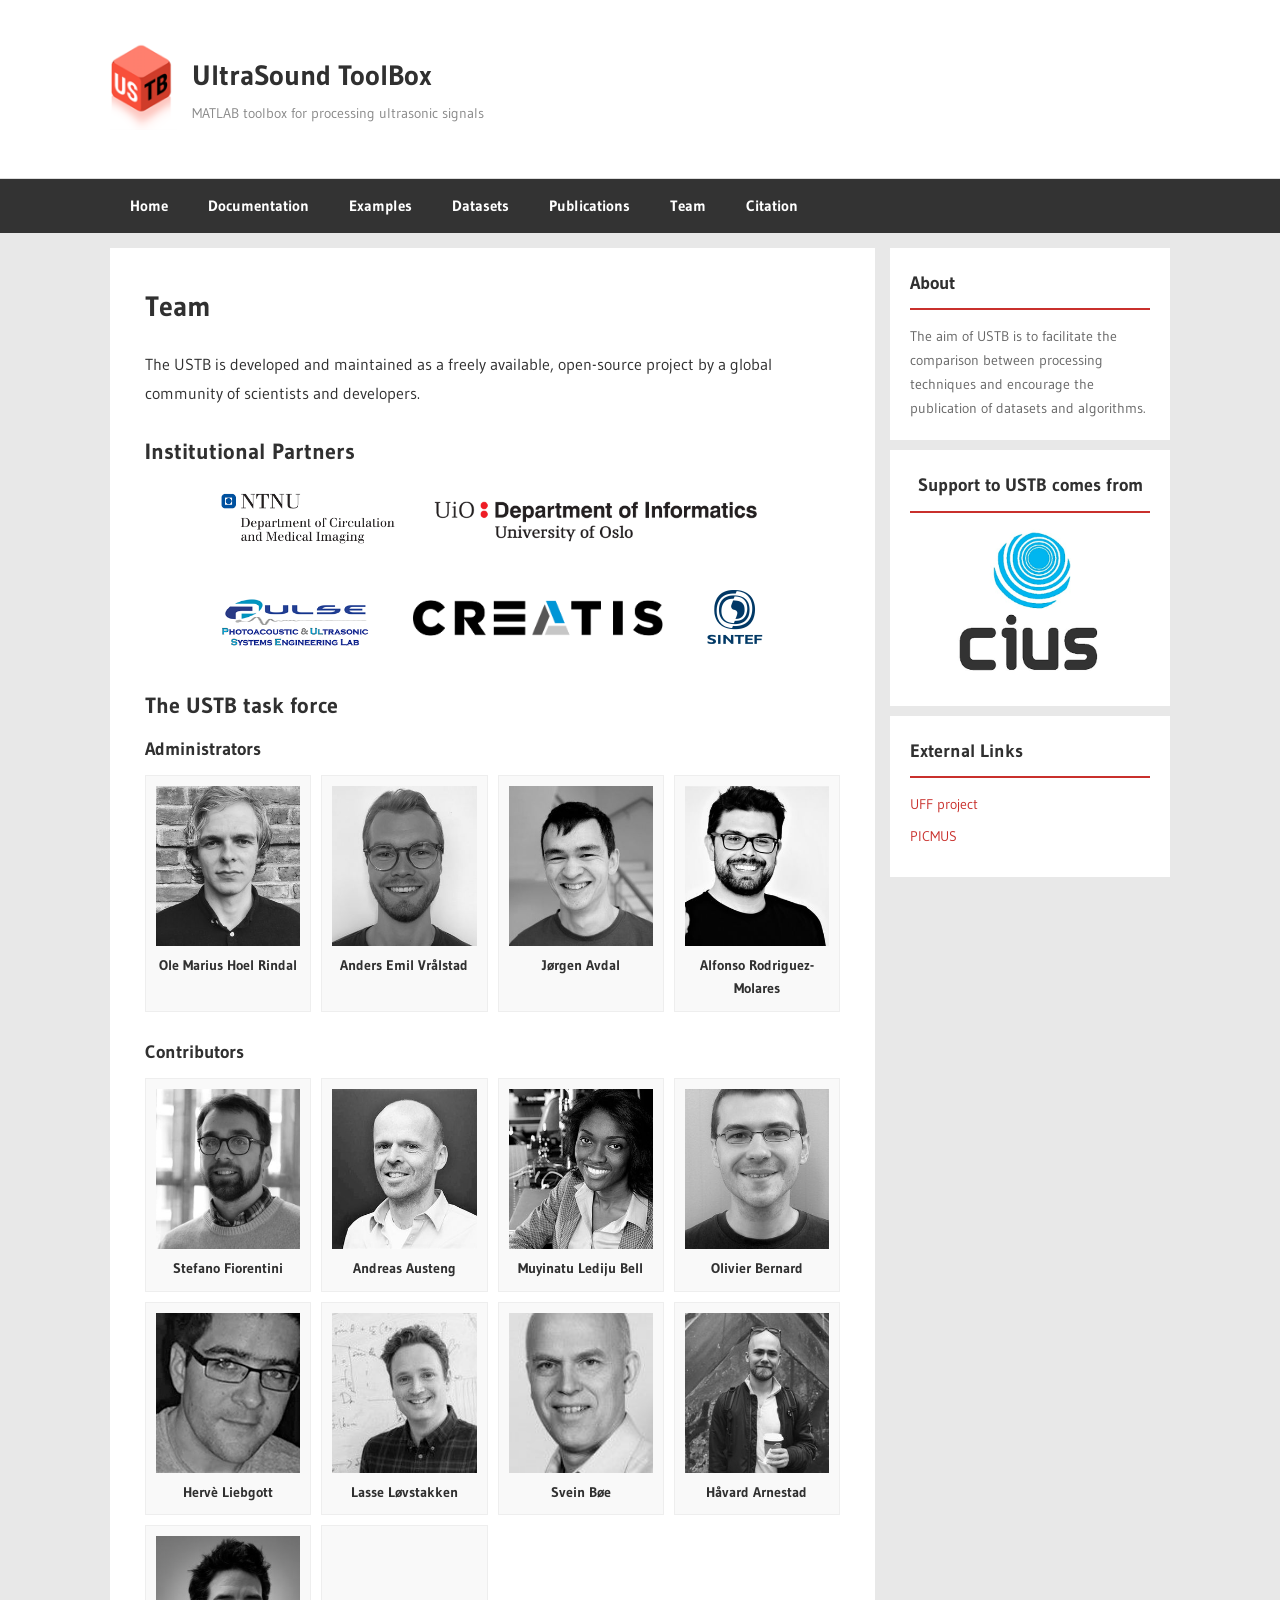
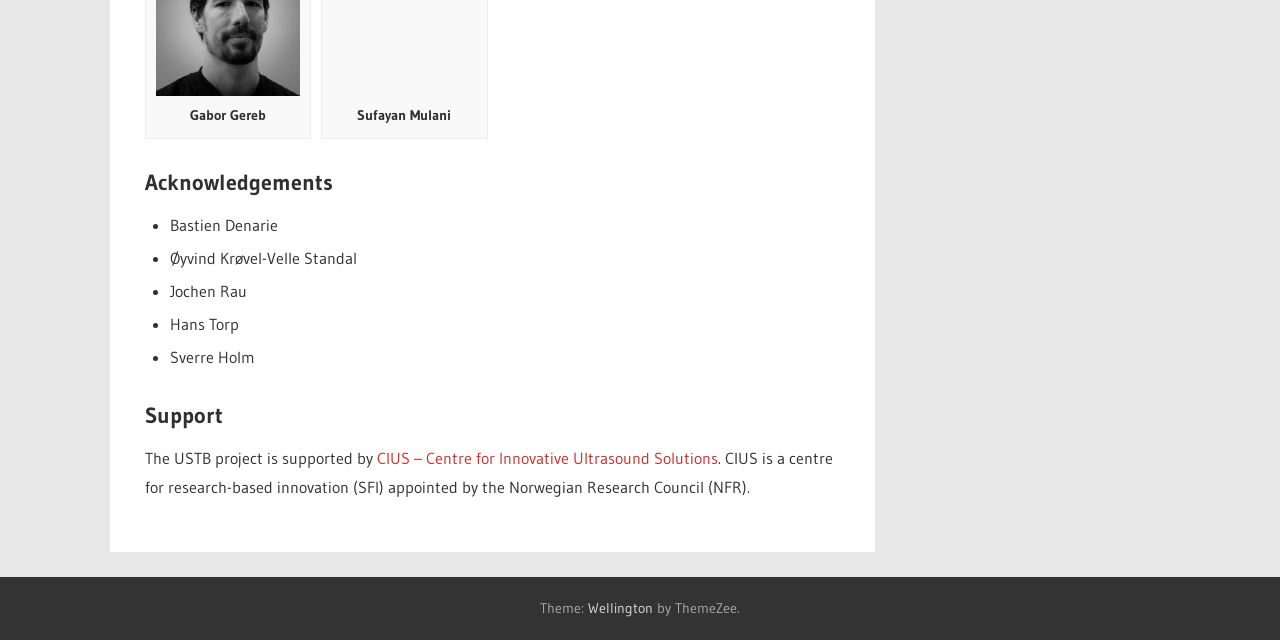
<file: website/team.html>
<!DOCTYPE html>
<html lang="en">
<head>
    <meta charset="UTF-8">
    <meta name="viewport" content="width=device-width, initial-scale=1.0">
    <title>Team – UltraSound ToolBox</title>
    <link rel="icon" href="assets/images/ustb-logo.png" type="image/png">
    <link href="https://fonts.googleapis.com/css2?family=Gudea:wght@400;700&display=swap" rel="stylesheet">
    <link rel="stylesheet" href="assets/style.css">
    <style>
        .partner-logos {
            display: flex;
            flex-wrap: wrap;
            align-items: center;
            justify-content: center;
            gap: 30px;
            margin: 20px 0 30px;
        }
        .partner-logos a { display: inline-block; }
        .partner-logos img { height: 60px; width: auto; }
        .team-grid {
            display: grid;
            grid-template-columns: repeat(4, 1fr);
            gap: 10px;
            margin-bottom: 25px;
        }
        .team-member {
            text-align: center;
            background: #f9f9f9;
            border: 1px solid #eee;
            padding: 10px;
        }
        .team-member img {
            width: 100%;
            height: 160px;
            object-fit: cover;
            display: block;
            margin-bottom: 8px;
            filter: grayscale(100%);
        }
        .team-member .name {
            font-size: 14px;
            font-weight: 700;
            color: #303030;
        }
        @media (max-width: 768px) {
            .team-grid { grid-template-columns: repeat(2, 1fr); }
        }
    </style>
</head>
<body>

<header class="site-header">
    <div class="header-inner">
        <div class="site-branding">
            <a href="index.html"><img src="assets/images/ustb-logo.png" alt="USTB Logo"></a>
            <div>
                <div class="site-title"><a href="index.html">UltraSound ToolBox</a></div>
                <div class="site-description">MATLAB toolbox for processing ultrasonic signals</div>
            </div>
        </div>
    </div>
</header>

<nav class="main-nav">
    <ul>
        <li><a href="index.html">Home</a></li>
        <li><a href="documentation.html">Documentation</a></li>
        <li><a href="examples.html">Examples</a></li>
        <li><a href="datasets.html">Datasets</a></li>
        <li><a href="publications.html">Publications</a></li>
        <li><a href="team.html">Team</a></li>
        <li><a href="citation.html">Citation</a></li>
    </ul>
</nav>

<div class="content-wrap">
    <main class="main-content">
        <div class="page-content">
            <h1>Team</h1>

            <p>The USTB is developed and maintained as a freely available, open-source project by a global community of scientists and developers.</p>

            <h2>Institutional Partners</h2>
            <div class="partner-logos">
                <a href="https://www.ntnu.no/isb" target="_blank"><img src="assets/images/partners/ntnu.png" alt="NTNU"></a>
                <a href="https://www.mn.uio.no/ifi/" target="_blank"><img src="assets/images/partners/uio.png" alt="UiO Department of Informatics"></a>
                <a href="https://pulselab.jhu.edu/" target="_blank"><img src="assets/images/partners/pulse.png" alt="PULSE Lab, Johns Hopkins"></a>
                <a href="https://www.creatis.insa-lyon.fr/site7/en" target="_blank"><img src="assets/images/partners/creatis.png" alt="CREATIS"></a>
                <a href="https://www.sintef.no/sintef-digital/" target="_blank"><img src="assets/images/partners/sintef.jpg" alt="SINTEF Digital"></a>
            </div>

            <h2>The USTB task force</h2>

            <h3 style="font-size: 18px; margin-bottom: 10px;">Administrators</h3>
            <div class="team-grid">
                <div class="team-member">
                    <img src="assets/images/team/ole-marius.jpg" alt="Ole Marius Hoel Rindal">
                    <div class="name">Ole Marius Hoel Rindal</div>
                </div>
                <div class="team-member">
                    <img src="assets/images/team/anders.jpg" alt="Anders Emil Vrålstad">
                    <div class="name">Anders Emil Vrålstad</div>
                </div>
                <div class="team-member">
                    <img src="assets/images/team/jorgen.jpg" alt="Jørgen Avdal">
                    <div class="name">Jørgen Avdal</div>
                </div>
                <div class="team-member">
                    <img src="assets/images/team/alfonso.jpg" alt="Alfonso Rodriguez-Molares">
                    <div class="name">Alfonso Rodriguez-Molares</div>
                </div>
            </div>

            <h3 style="font-size: 18px; margin-bottom: 10px;">Contributors</h3>
            <div class="team-grid">
                <div class="team-member">
                    <img src="assets/images/team/stefano.jpg" alt="Stefano Fiorentini">
                    <div class="name">Stefano Fiorentini</div>
                </div>
                <div class="team-member">
                    <img src="assets/images/team/andreas.jpg" alt="Andreas Austeng">
                    <div class="name">Andreas Austeng</div>
                </div>
                <div class="team-member">
                    <img src="assets/images/team/muyinatu.jpg" alt="Muyinatu Lediju Bell">
                    <div class="name">Muyinatu Lediju Bell</div>
                </div>
                <div class="team-member">
                    <img src="assets/images/team/olivier.jpg" alt="Olivier Bernard">
                    <div class="name">Olivier Bernard</div>
                </div>
                <div class="team-member">
                    <img src="assets/images/team/herve.jpg" alt="Hervè Liebgott">
                    <div class="name">Hervè Liebgott</div>
                </div>
                <div class="team-member">
                    <img src="assets/images/team/lasse.jpg" alt="Lasse Løvstakken">
                    <div class="name">Lasse Løvstakken</div>
                </div>
                <div class="team-member">
                    <img src="assets/images/team/svein.jpg" alt="Svein Bøe">
                    <div class="name">Svein Bøe</div>
                </div>
                <div class="team-member">
                    <img src="assets/images/team/havard.jpg" alt="Håvard Arnestad">
                    <div class="name">Håvard Arnestad</div>
                </div>
                <div class="team-member">
                    <img src="assets/images/team/gabor.jpg" alt="Gabor Gereb">
                    <div class="name">Gabor Gereb</div>
                </div>
                <div class="team-member">
                    <img src="assets/images/team/stefano.jpg" style="visibility: hidden;" alt="">
                    <div class="name">Sufayan Mulani</div>
                </div>
            </div>

            <h2>Acknowledgements</h2>
            <ul>
                <li>Bastien Denarie</li>
                <li>Øyvind Krøvel-Velle Standal</li>
                <li>Jochen Rau</li>
                <li>Hans Torp</li>
                <li>Sverre Holm</li>
            </ul>

            <h2>Support</h2>
            <p>The USTB project is supported by <a href="https://www.ntnu.edu/cius" target="_blank">CIUS – Centre for Innovative Ultrasound Solutions</a>. CIUS is a centre for research-based innovation (SFI) appointed by the Norwegian Research Council (NFR).</p>
        </div>
    </main>

    <aside class="sidebar">
        <div class="sidebar-widget">
            <h3>About</h3>
            <p>The aim of USTB is to facilitate the comparison between processing techniques and encourage the publication of datasets and algorithms.</p>
        </div>
        <div class="sidebar-widget" style="text-align: center;">
            <h3>Support to USTB comes from</h3>
            <img src="assets/images/cius.png" alt="CIUS" style="max-width: 150px;">
        </div>
        <div class="sidebar-widget">
            <h3>External Links</h3>
            <ul style="list-style: none; padding-left: 0;">
                <li><a href="http://www.ultrasoundtoolbox.com" target="_blank">UFF project</a></li>
                <li><a href="https://www.creatis.insa-lyon.fr/Challenge/IEEE_IUS_2016/" target="_blank">PICMUS</a></li>
            </ul>
        </div>
    </aside>
</div>

<footer class="site-footer">
    <p>Theme: <a href="https://themezee.com/themes/wellington/" target="_blank">Wellington</a> by ThemeZee.</p>
</footer>

</body>
</html>
</file>
<file: website/assets/style.css>
* { margin: 0; padding: 0; box-sizing: border-box; }

body {
    font-family: 'Gudea', 'Helvetica Neue', Helvetica, Arial, sans-serif;
    font-size: 16px;
    line-height: 1.7;
    color: #303030;
    background: #e8e8e8;
}

a { color: #c9302c; text-decoration: none; }
a:hover { color: #9e2420; text-decoration: underline; }

/* Header */
.site-header {
    background: #fff;
    padding: 40px 0;
    border-bottom: 1px solid #ddd;
}
.header-inner {
    max-width: 1100px;
    margin: 0 auto;
    padding: 0 20px;
    display: flex;
    justify-content: space-between;
    align-items: center;
}
.site-branding { display: flex; align-items: center; gap: 15px; }
.site-branding img { height: 90px; width: auto; }
.site-title { font-size: 28px; font-weight: 700; color: #303030; }
.site-title a { color: #303030; }
.site-title a:hover { text-decoration: none; }
.site-description { font-size: 14px; color: #888; margin-top: 2px; }

/* Navigation */
.main-nav {
    background: #333;
}
.main-nav ul {
    max-width: 1100px;
    margin: 0 auto;
    padding: 0 20px;
    list-style: none;
    display: flex;
    flex-wrap: wrap;
}
.main-nav li { position: relative; }
.main-nav a {
    display: block;
    color: #fff;
    padding: 14px 20px;
    font-size: 15px;
    font-weight: 600;
}
.main-nav a:hover { background: #c9302c; text-decoration: none; }

/* Content wrapper */
.content-wrap {
    max-width: 1100px;
    margin: 0 auto;
    padding: 15px 20px;
    display: flex;
    gap: 15px;
}
.main-content { flex: 1; min-width: 0; }
.sidebar { width: 280px; flex-shrink: 0; }

/* Featured post */
.featured-post {
    background: #fff;
    padding: 35px 35px 35px;
    margin-bottom: 10px;
}
.featured-post h1 { font-size: 28px; margin-bottom: 10px; color: #303030; font-weight: 700; }
.featured-post h2 { font-size: 28px; margin-bottom: 10px; }
.featured-post h2 a { color: #303030; }
.featured-post h2 a:hover { color: #c9302c; }
.featured-post .subtitle { color: #888; font-size: 16px; margin-bottom: 25px; }
.home-static .subtitle { margin-top: 0; }

/* Icon boxes */
.icon-boxes {
    display: flex;
    gap: 15px;
    flex-wrap: wrap;
}
.icon-box {
    border: 1px solid #ddd;
    border-radius: 4px;
    padding: 20px 30px;
    text-align: center;
    background: #fff;
    flex: 1;
    min-width: 140px;
}
.icon-box img { width: 80px; height: auto; margin-bottom: 8px; }
.icon-box span { display: block; font-weight: 700; font-size: 15px; color: #303030; }
.icon-box:hover { border-color: #c9302c; }

/* Description section */
.description {
    padding: 25px 0 0;
    line-height: 1.8;
}
.featured-post .description { padding-top: 35px; }

/* Post grid */
.post-grid {
    display: grid;
    grid-template-columns: 1fr 1fr;
    gap: 10px;
}
.post-card {
    background: #fff;
    padding: 25px;
}
.post-meta {
    font-size: 13px;
    color: #999;
    margin-bottom: 10px;
}
.post-meta span + span::before { content: ' / '; }
.post-card h3 { font-size: 20px; margin-bottom: 10px; line-height: 1.4; }
.post-card h3 a { color: #303030; }
.post-card h3 a:hover { color: #c9302c; }
.post-card p { color: #666; margin-bottom: 15px; }
.btn-read {
    display: inline-block;
    background: #c9302c;
    color: #fff;
    padding: 8px 20px;
    font-size: 14px;
    font-weight: 600;
    border-radius: 3px;
}
.btn-read:hover { background: #9e2420; color: #fff; text-decoration: none; }

/* Sidebar */
.sidebar-widget {
    background: #fff;
    padding: 20px;
    margin-bottom: 10px;
}
.sidebar-widget h3 {
    font-size: 18px;
    margin-bottom: 15px;
    padding-bottom: 10px;
    border-bottom: 2px solid #c9302c;
}
.sidebar-widget ul { list-style: disc; padding-left: 20px; }
.sidebar-widget li { margin-bottom: 8px; font-size: 14px; }
.sidebar-widget p { font-size: 14px; color: #666; }
.sidebar-widget img { max-width: 100%; height: auto; }

/* Sub-pages */
.page-content {
    background: #fff;
    padding: 35px;
    margin-bottom: 10px;
}
.page-content h1 { font-size: 28px; margin-bottom: 20px; }
.page-content h2 { font-size: 22px; margin-top: 25px; margin-bottom: 10px; }
.page-content p { margin-bottom: 15px; line-height: 1.8; }
.page-content ul { padding-left: 25px; margin-bottom: 15px; }
.page-content li { margin-bottom: 6px; }
.page-content table { width: 100%; border-collapse: collapse; margin-bottom: 15px; }
.page-content th, .page-content td { padding: 8px 12px; border: 1px solid #ddd; text-align: left; }
.page-content th { background: #f5f5f5; font-weight: 700; }

/* Dataset catalog */
.dataset-regen-note {
    font-size: 14px;
    color: #666;
    border-left: 3px solid #ddd;
    padding-left: 12px;
    margin-bottom: 20px;
}
.dataset-grid {
    display: grid;
    grid-template-columns: repeat(auto-fill, minmax(280px, 1fr));
    gap: 18px;
    margin-top: 20px;
}
.dataset-card {
    border: 1px solid #ddd;
    border-radius: 4px;
    padding: 14px;
    background: #fafafa;
}
.dataset-card h3 {
    font-size: 15px;
    margin: 10px 0 8px;
    line-height: 1.35;
    word-break: break-word;
}
.dataset-card h3 a { color: #303030; }
.dataset-card h3 a:hover { color: #c9302c; }
.dataset-meta { font-size: 14px; color: #444; margin-bottom: 8px; }
.dataset-note { font-size: 14px; color: #555; margin-bottom: 10px; line-height: 1.5; }
.dataset-thumb {
    display: block;
    border: 1px solid #e0e0e0;
    border-radius: 3px;
    overflow: hidden;
    background: #fff;
}
.dataset-thumb img {
    width: 100%;
    height: auto;
    vertical-align: middle;
    display: block;
}

/* Footer */
.site-footer {
    background: #333;
    color: #aaa;
    padding: 20px 0;
    text-align: center;
    font-size: 14px;
    margin-top: 0;
}
.site-footer a { color: #ddd; }

/* Responsive */
@media (max-width: 768px) {
    .content-wrap { flex-direction: column; }
    .sidebar { width: 100%; }
    .post-grid { grid-template-columns: 1fr; }
    .header-inner { flex-direction: column; gap: 15px; }
    .main-nav ul { flex-direction: column; }
}
</file>
